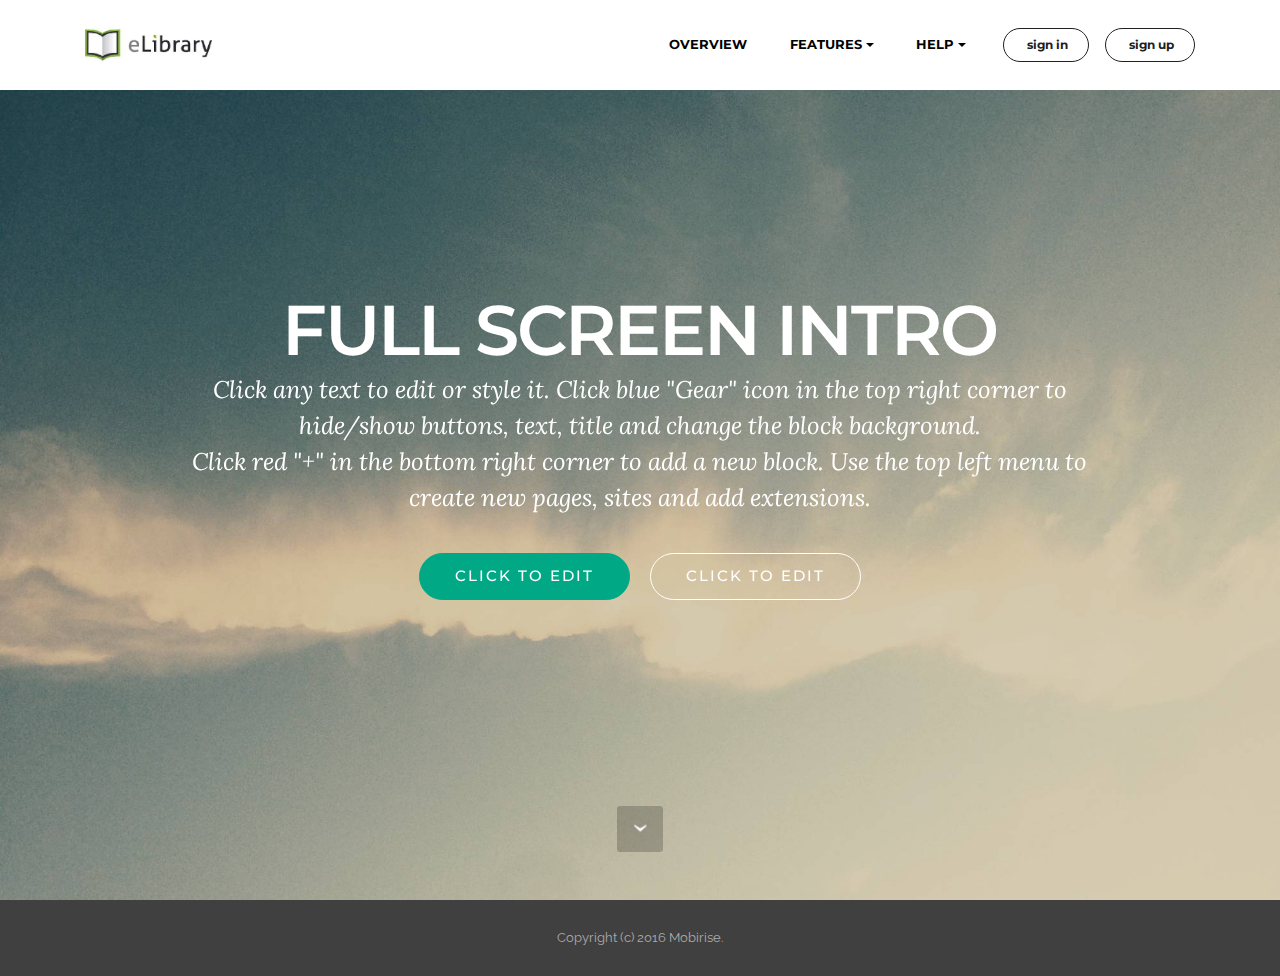
<file: index.html>
<!DOCTYPE html>
<html>
<head>
  <!-- Site made with Mobirise Website Builder v3.12.1, https://mobirise.com -->
  <meta charset="UTF-8">
  <meta http-equiv="X-UA-Compatible" content="IE=edge">
  <meta name="generator" content="Mobirise v3.12.1, mobirise.com">
  <meta name="viewport" content="width=device-width, initial-scale=1">
  <link rel="shortcut icon" href="assets/images/images-324x128.png" type="image/x-icon">
  <meta name="description" content="">
  
  <link rel="stylesheet" href="https://fonts.googleapis.com/css?family=Lora:400,700,400italic,700italic&amp;subset=latin">
  <link rel="stylesheet" href="https://fonts.googleapis.com/css?family=Montserrat:400,700">
  <link rel="stylesheet" href="https://fonts.googleapis.com/css?family=Raleway:100,100i,200,200i,300,300i,400,400i,500,500i,600,600i,700,700i,800,800i,900,900i">
  <link rel="stylesheet" href="assets/bootstrap-material-design-font/css/material.css">
  <link rel="stylesheet" href="assets/tether/tether.min.css">
  <link rel="stylesheet" href="assets/bootstrap/css/bootstrap.min.css">
  <link rel="stylesheet" href="assets/dropdown/css/style.css">
  <link rel="stylesheet" href="assets/animate.css/animate.min.css">
  <link rel="stylesheet" href="assets/theme/css/style.css">
  <link rel="stylesheet" href="assets/mobirise/css/mbr-additional.css" type="text/css">
  
  
  
</head>
<body>
<section id="menu-0">

    <nav class="navbar navbar-dropdown navbar-fixed-top">
        <div class="container">

            <div class="mbr-table">
                <div class="mbr-table-cell">

                    <div class="navbar-brand">
                        <a href="https://mobirise.com" class="navbar-logo"><img src="assets/images/images-324x128.png" alt="Mobirise"></a>
                        <a class="navbar-caption" href="https://mobirise.com">&nbsp;</a>
                    </div>

                </div>
                <div class="mbr-table-cell">

                    <button class="navbar-toggler pull-xs-right hidden-md-up" type="button" data-toggle="collapse" data-target="#exCollapsingNavbar">
                        <div class="hamburger-icon"></div>
                    </button>

                    <ul class="nav-dropdown collapse pull-xs-right nav navbar-nav navbar-toggleable-sm" id="exCollapsingNavbar"><li class="nav-item"><a class="nav-link link" href="https://mobirise.com/">OVERVIEW</a></li><li class="nav-item dropdown"><a class="nav-link link dropdown-toggle" data-toggle="dropdown-submenu" href="https://mobirise.com/" aria-expanded="false">FEATURES</a><div class="dropdown-menu"><a class="dropdown-item" href="https://mobirise.com/">Mobile friendly</a><a class="dropdown-item" href="https://mobirise.com/">Based on Bootstrap</a><div class="dropdown"><a class="dropdown-item dropdown-toggle" data-toggle="dropdown-submenu" href="https://mobirise.com/">Trendy blocks</a><div class="dropdown-menu dropdown-submenu"><a class="dropdown-item" href="https://mobirise.com/">Image/content slider</a><a class="dropdown-item" href="https://mobirise.com/">Contact forms</a><a class="dropdown-item" href="https://mobirise.com/">Image gallery</a><a class="dropdown-item" href="https://mobirise.com/">Mobile menu</a><a class="dropdown-item" href="https://mobirise.com/">Google maps</a><a class="dropdown-item" href="https://mobirise.com/">Social buttons</a><a class="dropdown-item" href="https://mobirise.com/">Google fonts</a><a class="dropdown-item" href="https://mobirise.com/">Video background</a></div></div><a class="dropdown-item" href="https://mobirise.com/">Host anywhere</a><a class="dropdown-item" href="#">New Item</a></div></li><li class="nav-item dropdown"><a class="nav-link link dropdown-toggle" data-toggle="dropdown-submenu" href="https://mobirise.com/">HELP</a><div class="dropdown-menu"><a class="dropdown-item" href="http://forums.mobirise.com/">Forum</a><a class="dropdown-item" href="https://mobirise.com/">Tutorials</a><a class="dropdown-item" href="https://mobirise.com/">Contact us</a></div></li><li class="nav-item nav-btn"><a class="nav-link btn btn-black-outline btn-black" href="https://mobirise.com/">&nbsp;sign in</a></li><li class="nav-item nav-btn"><a class="nav-link btn btn-black-outline btn-black" href="https://mobirise.com/">&nbsp;sign up</a></li></ul>
                    <button hidden="" class="navbar-toggler navbar-close" type="button" data-toggle="collapse" data-target="#exCollapsingNavbar">
                        <div class="close-icon"></div>
                    </button>

                </div>
            </div>

        </div>
    </nav>

</section>

<section class="engine"><a rel="external" href="https://mobirise.com">Mobirise Site Creator</a></section><section class="mbr-section mbr-section-hero mbr-section-full mbr-parallax-background mbr-section-with-arrow mbr-after-navbar" id="header1-1" style="background-image: url(assets/images/jumbotron.jpg);">

    

    <div class="mbr-table-cell">

        <div class="container">
            <div class="row">
                <div class="mbr-section col-md-10 col-md-offset-1 text-xs-center">

                    <h1 class="mbr-section-title display-1">FULL SCREEN INTRO</h1>
                    <p class="mbr-section-lead lead">Click any text to edit or style it. Click blue "Gear" icon in the top right corner to hide/show buttons, text, title and change the block background. <br> Click red "+" in the bottom right corner to add a new block. Use the top left menu to create new pages, sites and add extensions.</p>
                    <div class="mbr-section-btn"><a class="btn btn-lg btn-primary" href="https://mobirise.com">CLICK TO EDIT</a> <a class="btn btn-lg btn-white btn-white-outline" href="https://mobirise.com">CLICK TO EDIT</a></div>
                </div>
            </div>
        </div>
    </div>

    <div class="mbr-arrow mbr-arrow-floating" aria-hidden="true"><a href="#footer1-2"><i class="mbr-arrow-icon"></i></a></div>

</section>

<footer class="mbr-small-footer mbr-section mbr-section-nopadding mbr-parallax-background" id="footer1-2" style="background-image: url(assets/images/jumbotron.jpg); padding-top: 1.75rem; padding-bottom: 1.75rem;">
    <div class="mbr-overlay" style="opacity: 0.8; background-color: rgb(68, 68, 68);"></div>
    <div class="container">
        <p class="text-xs-center">Copyright (c) 2016 Mobirise.</p>
    </div>
</footer>


  <script src="assets/web/assets/jquery/jquery.min.js"></script>
  <script src="assets/tether/tether.min.js"></script>
  <script src="assets/bootstrap/js/bootstrap.min.js"></script>
  <script src="assets/smooth-scroll/smooth-scroll.js"></script>
  <script src="assets/dropdown/js/script.min.js"></script>
  <script src="assets/touch-swipe/jquery.touch-swipe.min.js"></script>
  <script src="assets/viewport-checker/jquery.viewportchecker.js"></script>
  <script src="assets/jarallax/jarallax.js"></script>
  <script src="assets/theme/js/script.js"></script>
  
  
  <input name="animation" type="hidden">
  </body>
</html>
</file>
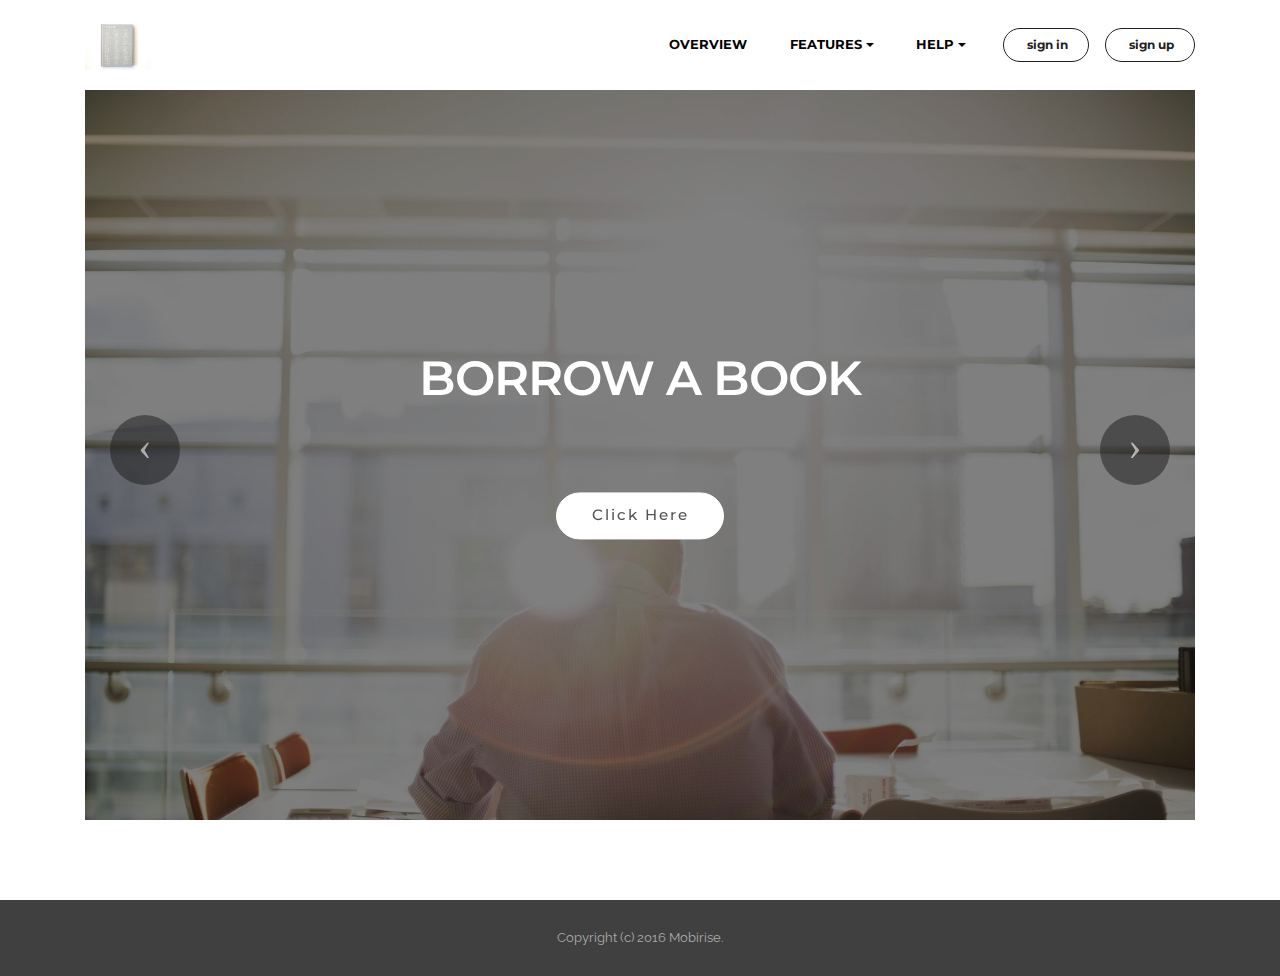
<file: page1.html>
<!DOCTYPE html>
<html>
<head>
  <!-- Site made with Mobirise Website Builder v3.12.1, https://mobirise.com -->
  <meta charset="UTF-8">
  <meta http-equiv="X-UA-Compatible" content="IE=edge">
  <meta name="generator" content="Mobirise v3.12.1, mobirise.com">
  <meta name="viewport" content="width=device-width, initial-scale=1">
  <link rel="shortcut icon" href="assets/images/images-324x128.png" type="image/x-icon">
  <meta name="description" content="Website Generator Description">
  <title>Website Generator Title</title>
  <link rel="stylesheet" href="https://fonts.googleapis.com/css?family=Lora:400,700,400italic,700italic&amp;subset=latin">
  <link rel="stylesheet" href="https://fonts.googleapis.com/css?family=Montserrat:400,700">
  <link rel="stylesheet" href="https://fonts.googleapis.com/css?family=Raleway:100,100i,200,200i,300,300i,400,400i,500,500i,600,600i,700,700i,800,800i,900,900i">
  <link rel="stylesheet" href="assets/bootstrap-material-design-font/css/material.css">
  <link rel="stylesheet" href="assets/tether/tether.min.css">
  <link rel="stylesheet" href="assets/bootstrap/css/bootstrap.min.css">
  <link rel="stylesheet" href="assets/dropdown/css/style.css">
  <link rel="stylesheet" href="assets/animate.css/animate.min.css">
  <link rel="stylesheet" href="assets/theme/css/style.css">
  <link rel="stylesheet" href="assets/mobirise/css/mbr-additional.css" type="text/css">
  
  
  
</head>
<body>
<section id="menu-0">

    <nav class="navbar navbar-dropdown navbar-fixed-top">
        <div class="container">

            <div class="mbr-table">
                <div class="mbr-table-cell">

                    <div class="navbar-brand">
                        <a href="https://mobirise.com" class="navbar-logo"><img src="assets/images/mbr-170x128.jpg" alt="Mobirise"></a>
                        <a class="navbar-caption" href="https://mobirise.com">&nbsp;</a>
                    </div>

                </div>
                <div class="mbr-table-cell">

                    <button class="navbar-toggler pull-xs-right hidden-md-up" type="button" data-toggle="collapse" data-target="#exCollapsingNavbar">
                        <div class="hamburger-icon"></div>
                    </button>

                    <ul class="nav-dropdown collapse pull-xs-right nav navbar-nav navbar-toggleable-sm" id="exCollapsingNavbar"><li class="nav-item"><a class="nav-link link" href="https://mobirise.com/">OVERVIEW</a></li><li class="nav-item dropdown"><a class="nav-link link dropdown-toggle" data-toggle="dropdown-submenu" href="https://mobirise.com/" aria-expanded="false">FEATURES</a><div class="dropdown-menu"><a class="dropdown-item" href="https://mobirise.com/">Mobile friendly</a><a class="dropdown-item" href="https://mobirise.com/">Based on Bootstrap</a><div class="dropdown"><a class="dropdown-item dropdown-toggle" data-toggle="dropdown-submenu" href="https://mobirise.com/">Trendy blocks</a><div class="dropdown-menu dropdown-submenu"><a class="dropdown-item" href="https://mobirise.com/">Image/content slider</a><a class="dropdown-item" href="https://mobirise.com/">Contact forms</a><a class="dropdown-item" href="https://mobirise.com/">Image gallery</a><a class="dropdown-item" href="https://mobirise.com/">Mobile menu</a><a class="dropdown-item" href="https://mobirise.com/">Google maps</a><a class="dropdown-item" href="https://mobirise.com/">Social buttons</a><a class="dropdown-item" href="https://mobirise.com/">Google fonts</a><a class="dropdown-item" href="https://mobirise.com/">Video background</a></div></div><a class="dropdown-item" href="https://mobirise.com/">Host anywhere</a><a class="dropdown-item" href="#">New Item</a></div></li><li class="nav-item dropdown"><a class="nav-link link dropdown-toggle" data-toggle="dropdown-submenu" href="https://mobirise.com/">HELP</a><div class="dropdown-menu"><a class="dropdown-item" href="http://forums.mobirise.com/">Forum</a><a class="dropdown-item" href="https://mobirise.com/">Tutorials</a><a class="dropdown-item" href="https://mobirise.com/">Contact us</a></div></li><li class="nav-item nav-btn"><a class="nav-link btn btn-black-outline btn-black" href="https://mobirise.com/">&nbsp;sign in</a></li><li class="nav-item nav-btn"><a class="nav-link btn btn-black-outline btn-black" href="https://mobirise.com/">&nbsp;sign up</a></li></ul>
                    <button hidden="" class="navbar-toggler navbar-close" type="button" data-toggle="collapse" data-target="#exCollapsingNavbar">
                        <div class="close-icon"></div>
                    </button>

                </div>
            </div>

        </div>
    </nav>

</section>

<section class="engine"><a rel="external" href="https://mobirise.com">mobirise.com</a></section><section class="mbr-slider mbr-section mbr-section__container carousel slide mbr-after-navbar" data-ride="carousel" data-keyboard="false" data-wrap="true" data-pause="false" data-interval="false" id="slider2-4" style="background-color: rgb(255, 255, 255); padding-top: 80px; padding-bottom: 80px;">
    <div class=" container article-slider">
        <div class=" row">
            <div class=" col-xs-12">
                
                <div class="carousel-inner" role="listbox">
                    <div class="mbr-section carousel-item dark center active" data-bg-video-slide="false">
                        <div class="mbr-table-cell">
                            <div class="mbr-overlay" style="opacity: 0.5;"></div>
                            <div class="container-slide">
                                <img src="assets/images/man-back.jpg">
                                <div class="row">
                                    <div class="col-md-8 col-md-offset-2 text-xs-center">
                                        <h2 class="mbr-section-title display-2">BORROW A BOOK</h2>
                                        <p class="mbr-section-lead lead">&nbsp;</p>

                                        <div class="mbr-section-btn"><a class="btn btn-lg btn-white" href="https://mohammedam10.wixsite.com/baab">Click Here</a>  </div>
                                    </div>
                                </div>
                            </div>
                        </div>
                    </div><div class="mbr-section carousel-item dark center" data-bg-video-slide="false">
                        <div class="mbr-table-cell">
                            <div class="mbr-overlay"></div>
                            <div class="container-slide">
                                <img src="assets/images/mbr-2000x1333.jpg">
                                <div class="row">
                                    <div class="col-md-8 col-md-offset-2 text-xs-center">
                                        <h2 class="mbr-section-title display-2">BROWSE A BOOK ONLINE</h2>
                                        <p class="mbr-section-lead lead">&nbsp;</p>

                                        <div class="mbr-section-btn"><a class="btn btn-lg btn-white" href="https://mohammedam10.wixsite.com/babo">Click Here</a> </div>
                                    </div>
                                </div>
                            </div>
                        </div>
                    </div><div class="mbr-section carousel-item dark center" data-bg-video-slide="false">
                        <div class="mbr-table-cell">
                            <div class="mbr-overlay"></div>
                            <div class="container-slide">
                                <img src="assets/images/mbr-2000x1444.jpg">
                                <div class="row">
                                    <div class="col-md-8 col-md-offset-2 text-xs-center">
                                        <h2 class="mbr-section-title display-2"><p>&nbsp;SUBMIT A BOOK</p></h2>
                                        <p class="mbr-section-lead lead">&nbsp;</p>

                                        <div class="mbr-section-btn">   <a class="btn btn-lg btn-white" href="https://mohammedam10.wixsite.com/sabook">Click Here</a> </div>
                                    </div>
                                </div>
                            </div>
                        </div>
                    </div><div class="mbr-section carousel-item dark center" data-bg-video-slide="false">
                        <div class="mbr-table-cell">
                            <div class="mbr-overlay"></div>
                            <div class="container-slide">
                                <img src="assets/images/mbr-2000x1328.jpg">
                                <div class="row">
                                    <div class="col-md-8 col-md-offset-2 text-xs-center">
                                        <h2 class="mbr-section-title display-2">Created By :</h2>
                                        <p class="mbr-section-lead lead">&nbsp;Abdullah Abdulaziz Alenazi<br>Homoud mohammed alnofaie</p>

                                        
                                    </div>
                                </div>
                            </div>
                        </div>
                    </div>
                </div>

                <a data-app-prevent-settings="" class="left carousel-control" role="button" data-slide="prev" href="#slider2-4">
                    <span class="icon-prev" aria-hidden="true"></span>
                    <span class="sr-only">Previous</span>
                </a>
                <a data-app-prevent-settings="" class="right carousel-control" role="button" data-slide="next" href="#slider2-4">
                    <span class="icon-next" aria-hidden="true"></span>
                    <span class="sr-only">Next</span>
                </a>
            </div>
        </div>
    </div>
</section>

<footer class="mbr-small-footer mbr-section mbr-section-nopadding mbr-parallax-background" id="footer1-1" style="background-image: url(assets/images/jumbotron.jpg); padding-top: 1.75rem; padding-bottom: 1.75rem;">
    <div class="mbr-overlay" style="opacity: 0.8; background-color: rgb(68, 68, 68);"></div>
    <div class="container">
        <p class="text-xs-center">Copyright (c) 2016 Mobirise.</p>
    </div>
</footer>


  <script src="assets/web/assets/jquery/jquery.min.js"></script>
  <script src="assets/tether/tether.min.js"></script>
  <script src="assets/bootstrap/js/bootstrap.min.js"></script>
  <script src="assets/smooth-scroll/smooth-scroll.js"></script>
  <script src="assets/dropdown/js/script.min.js"></script>
  <script src="assets/touch-swipe/jquery.touch-swipe.min.js"></script>
  <script src="assets/viewport-checker/jquery.viewportchecker.js"></script>
  <script src="assets/jarallax/jarallax.js"></script>
  <script src="assets/bootstrap-carousel-swipe/bootstrap-carousel-swipe.js"></script>
  <script src="assets/theme/js/script.js"></script>
  
  
  <input name="animation" type="hidden">
  </body>
</html>
</file>
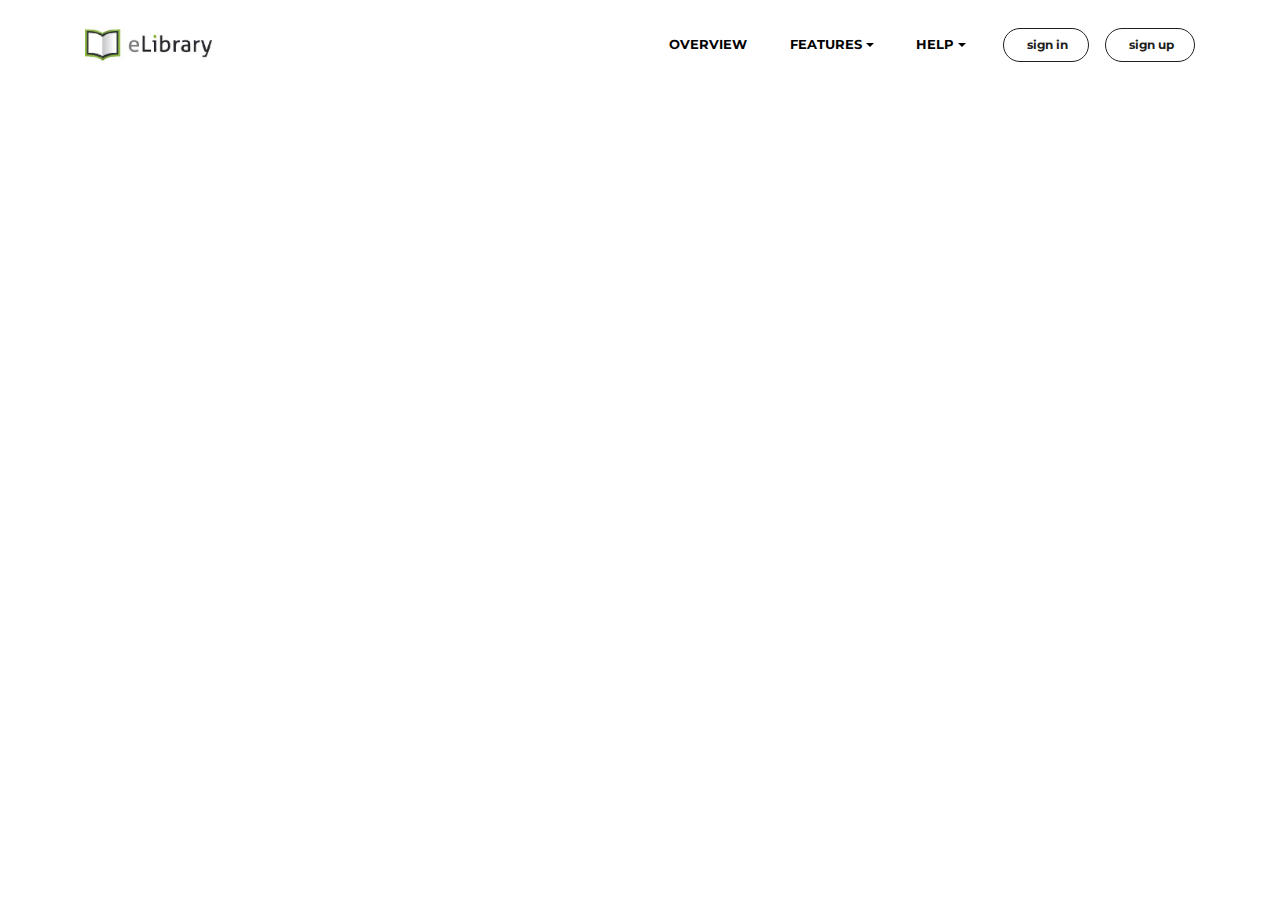
<file: page2.html>
<!DOCTYPE html>
<html>
<head>
  <!-- Site made with Mobirise Website Builder v3.12.1, https://mobirise.com -->
  <meta charset="UTF-8">
  <meta http-equiv="X-UA-Compatible" content="IE=edge">
  <meta name="generator" content="Mobirise v3.12.1, mobirise.com">
  <meta name="viewport" content="width=device-width, initial-scale=1">
  <link rel="shortcut icon" href="assets/images/images-324x128.png" type="image/x-icon">
  <meta name="description" content="Website Creator Description">
  <title>Website Creator Title</title>
  <link rel="stylesheet" href="https://fonts.googleapis.com/css?family=Lora:400,700,400italic,700italic&amp;subset=latin">
  <link rel="stylesheet" href="https://fonts.googleapis.com/css?family=Montserrat:400,700">
  <link rel="stylesheet" href="https://fonts.googleapis.com/css?family=Raleway:100,100i,200,200i,300,300i,400,400i,500,500i,600,600i,700,700i,800,800i,900,900i">
  <link rel="stylesheet" href="assets/bootstrap-material-design-font/css/material.css">
  <link rel="stylesheet" href="assets/tether/tether.min.css">
  <link rel="stylesheet" href="assets/bootstrap/css/bootstrap.min.css">
  <link rel="stylesheet" href="assets/dropdown/css/style.css">
  <link rel="stylesheet" href="assets/animate.css/animate.min.css">
  <link rel="stylesheet" href="assets/theme/css/style.css">
  <link rel="stylesheet" href="assets/mobirise/css/mbr-additional.css" type="text/css">
  
  
  
</head>
<body>
<section id="menu-6">

    <nav class="navbar navbar-dropdown navbar-fixed-top">
        <div class="container">

            <div class="mbr-table">
                <div class="mbr-table-cell">

                    <div class="navbar-brand">
                        <a href="https://mobirise.com" class="navbar-logo"><img src="assets/images/images-324x128.png" alt="Mobirise"></a>
                        <a class="navbar-caption" href="https://mobirise.com">&nbsp;</a>
                    </div>

                </div>
                <div class="mbr-table-cell">

                    <button class="navbar-toggler pull-xs-right hidden-md-up" type="button" data-toggle="collapse" data-target="#exCollapsingNavbar">
                        <div class="hamburger-icon"></div>
                    </button>

                    <ul class="nav-dropdown collapse pull-xs-right nav navbar-nav navbar-toggleable-sm" id="exCollapsingNavbar"><li class="nav-item"><a class="nav-link link" href="https://mobirise.com/">OVERVIEW</a></li><li class="nav-item dropdown"><a class="nav-link link dropdown-toggle" data-toggle="dropdown-submenu" href="https://mobirise.com/" aria-expanded="false">FEATURES</a><div class="dropdown-menu"><a class="dropdown-item" href="https://mobirise.com/">Mobile friendly</a><a class="dropdown-item" href="https://mobirise.com/">Based on Bootstrap</a><div class="dropdown"><a class="dropdown-item dropdown-toggle" data-toggle="dropdown-submenu" href="https://mobirise.com/">Trendy blocks</a><div class="dropdown-menu dropdown-submenu"><a class="dropdown-item" href="https://mobirise.com/">Image/content slider</a><a class="dropdown-item" href="https://mobirise.com/">Contact forms</a><a class="dropdown-item" href="https://mobirise.com/">Image gallery</a><a class="dropdown-item" href="https://mobirise.com/">Mobile menu</a><a class="dropdown-item" href="https://mobirise.com/">Google maps</a><a class="dropdown-item" href="https://mobirise.com/">Social buttons</a><a class="dropdown-item" href="https://mobirise.com/">Google fonts</a><a class="dropdown-item" href="https://mobirise.com/">Video background</a></div></div><a class="dropdown-item" href="https://mobirise.com/">Host anywhere</a><a class="dropdown-item" href="#">New Item</a></div></li><li class="nav-item dropdown"><a class="nav-link link dropdown-toggle" data-toggle="dropdown-submenu" href="https://mobirise.com/">HELP</a><div class="dropdown-menu"><a class="dropdown-item" href="http://forums.mobirise.com/">Forum</a><a class="dropdown-item" href="https://mobirise.com/">Tutorials</a><a class="dropdown-item" href="https://mobirise.com/">Contact us</a></div></li><li class="nav-item nav-btn"><a class="nav-link btn btn-black-outline btn-black" href="https://mobirise.com/">&nbsp;sign in</a></li><li class="nav-item nav-btn"><a class="nav-link btn btn-black-outline btn-black" href="https://mobirise.com/">&nbsp;sign up</a></li></ul>
                    <button hidden="" class="navbar-toggler navbar-close" type="button" data-toggle="collapse" data-target="#exCollapsingNavbar">
                        <div class="close-icon"></div>
                    </button>

                </div>
            </div>

        </div>
    </nav>

</section>

<section class="engine"><a rel="external" href="https://mobirise.com">Website Builder</a></section><footer class="mbr-small-footer mbr-section mbr-section-nopadding mbr-parallax-background mbr-after-navbar" id="footer1-7" style="background-image: url(assets/images/jumbotron.jpg); padding-top: 1.75rem; padding-bottom: 1.75rem;">
    <div class="mbr-overlay" style="opacity: 0.8; background-color: rgb(68, 68, 68);"></div>
    <div class="container">
        <p class="text-xs-center">Copyright (c) 2016 Mobirise.</p>
    </div>
</footer>


  <script src="assets/web/assets/jquery/jquery.min.js"></script>
  <script src="assets/tether/tether.min.js"></script>
  <script src="assets/bootstrap/js/bootstrap.min.js"></script>
  <script src="assets/smooth-scroll/smooth-scroll.js"></script>
  <script src="assets/dropdown/js/script.min.js"></script>
  <script src="assets/touch-swipe/jquery.touch-swipe.min.js"></script>
  <script src="assets/viewport-checker/jquery.viewportchecker.js"></script>
  <script src="assets/jarallax/jarallax.js"></script>
  <script src="assets/theme/js/script.js"></script>
  
  
  <input name="animation" type="hidden">
  </body>
</html>
</file>
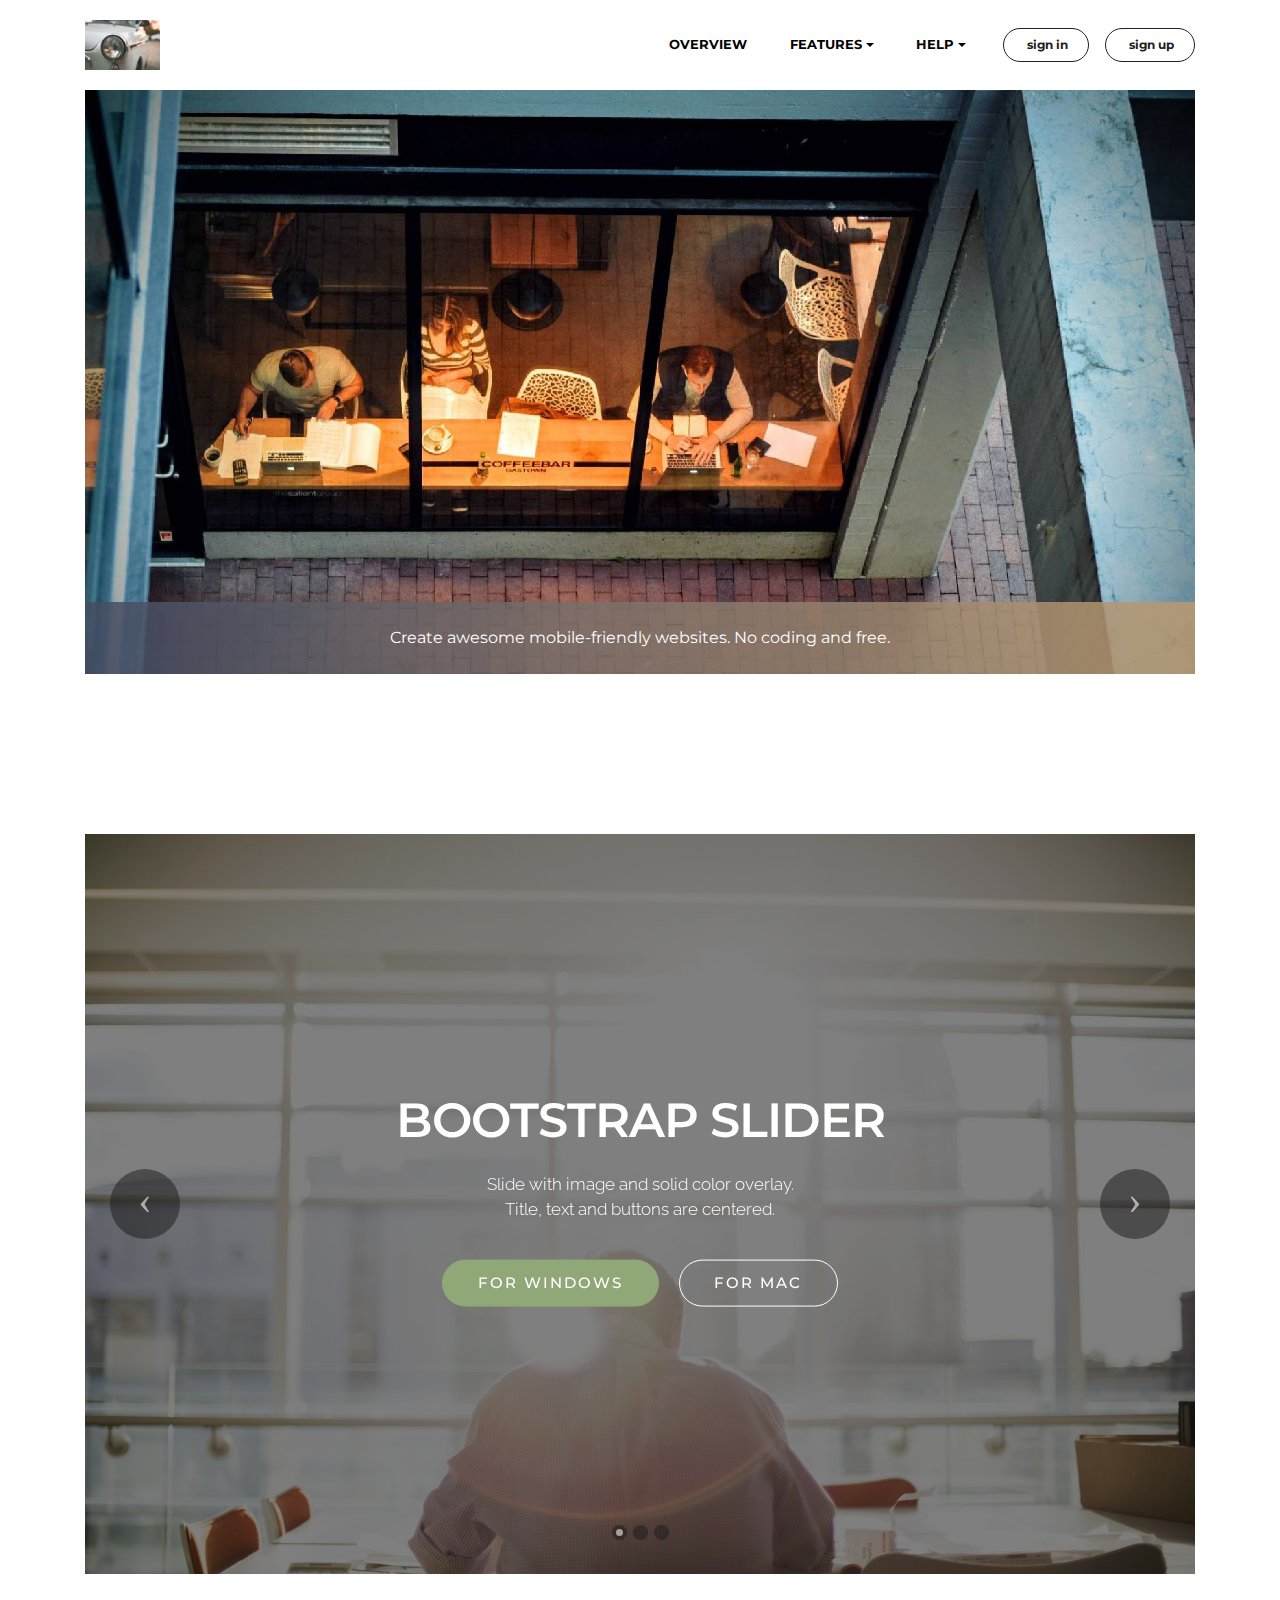
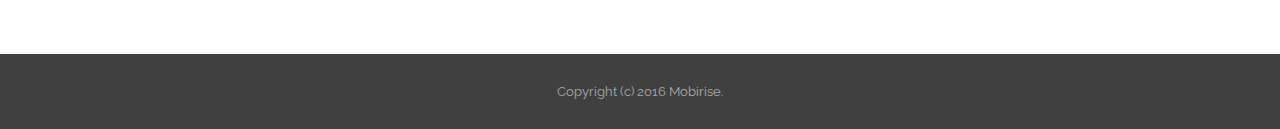
<file: page3.html>
<!DOCTYPE html>
<html>
<head>
  <!-- Site made with Mobirise Website Builder v3.12.1, https://mobirise.com -->
  <meta charset="UTF-8">
  <meta http-equiv="X-UA-Compatible" content="IE=edge">
  <meta name="generator" content="Mobirise v3.12.1, mobirise.com">
  <meta name="viewport" content="width=device-width, initial-scale=1">
  <link rel="shortcut icon" href="assets/images/images-324x128.png" type="image/x-icon">
  <meta name="description" content="Website Maker Description">
  <title>Website Maker Title</title>
  <link rel="stylesheet" href="https://fonts.googleapis.com/css?family=Lora:400,700,400italic,700italic&amp;subset=latin">
  <link rel="stylesheet" href="https://fonts.googleapis.com/css?family=Montserrat:400,700">
  <link rel="stylesheet" href="https://fonts.googleapis.com/css?family=Raleway:100,100i,200,200i,300,300i,400,400i,500,500i,600,600i,700,700i,800,800i,900,900i">
  <link rel="stylesheet" href="assets/bootstrap-material-design-font/css/material.css">
  <link rel="stylesheet" href="assets/tether/tether.min.css">
  <link rel="stylesheet" href="assets/bootstrap/css/bootstrap.min.css">
  <link rel="stylesheet" href="assets/dropdown/css/style.css">
  <link rel="stylesheet" href="assets/animate.css/animate.min.css">
  <link rel="stylesheet" href="assets/theme/css/style.css">
  <link rel="stylesheet" href="assets/mobirise/css/mbr-additional.css" type="text/css">
  
  
  
</head>
<body>
<section id="menu-a">

    <nav class="navbar navbar-dropdown navbar-fixed-top">
        <div class="container">

            <div class="mbr-table">
                <div class="mbr-table-cell">

                    <div class="navbar-brand">
                        <a href="https://mobirise.com" class="navbar-logo"><img src="assets/images/mbr-1-192x128.jpg" alt="Mobirise"></a>
                        <a class="navbar-caption" href="https://mobirise.com">&nbsp;</a>
                    </div>

                </div>
                <div class="mbr-table-cell">

                    <button class="navbar-toggler pull-xs-right hidden-md-up" type="button" data-toggle="collapse" data-target="#exCollapsingNavbar">
                        <div class="hamburger-icon"></div>
                    </button>

                    <ul class="nav-dropdown collapse pull-xs-right nav navbar-nav navbar-toggleable-sm" id="exCollapsingNavbar"><li class="nav-item"><a class="nav-link link" href="https://mobirise.com/">OVERVIEW</a></li><li class="nav-item dropdown"><a class="nav-link link dropdown-toggle" data-toggle="dropdown-submenu" href="https://mobirise.com/" aria-expanded="false">FEATURES</a><div class="dropdown-menu"><a class="dropdown-item" href="https://mobirise.com/">Mobile friendly</a><a class="dropdown-item" href="https://mobirise.com/">Based on Bootstrap</a><div class="dropdown"><a class="dropdown-item dropdown-toggle" data-toggle="dropdown-submenu" href="https://mobirise.com/">Trendy blocks</a><div class="dropdown-menu dropdown-submenu"><a class="dropdown-item" href="https://mobirise.com/">Image/content slider</a><a class="dropdown-item" href="https://mobirise.com/">Contact forms</a><a class="dropdown-item" href="https://mobirise.com/">Image gallery</a><a class="dropdown-item" href="https://mobirise.com/">Mobile menu</a><a class="dropdown-item" href="https://mobirise.com/">Google maps</a><a class="dropdown-item" href="https://mobirise.com/">Social buttons</a><a class="dropdown-item" href="https://mobirise.com/">Google fonts</a><a class="dropdown-item" href="https://mobirise.com/">Video background</a></div></div><a class="dropdown-item" href="https://mobirise.com/">Host anywhere</a><a class="dropdown-item" href="#">New Item</a></div></li><li class="nav-item dropdown"><a class="nav-link link dropdown-toggle" data-toggle="dropdown-submenu" href="https://mobirise.com/">HELP</a><div class="dropdown-menu"><a class="dropdown-item" href="http://forums.mobirise.com/">Forum</a><a class="dropdown-item" href="https://mobirise.com/">Tutorials</a><a class="dropdown-item" href="https://mobirise.com/">Contact us</a></div></li><li class="nav-item nav-btn"><a class="nav-link btn btn-black-outline btn-black" href="https://mobirise.com/">&nbsp;sign in</a></li><li class="nav-item nav-btn"><a class="nav-link btn btn-black-outline btn-black" href="https://mobirise.com/">&nbsp;sign up</a></li></ul>
                    <button hidden="" class="navbar-toggler navbar-close" type="button" data-toggle="collapse" data-target="#exCollapsingNavbar">
                        <div class="close-icon"></div>
                    </button>

                </div>
            </div>

        </div>
    </nav>

</section>

<section class="engine"><a rel="external" href="https://mobirise.com">mobirise.com</a></section><section class="mbr-section mbr-section__container mbr-after-navbar" id="image2-c" style="background-color: rgb(255, 255, 255); padding-top: 80px; padding-bottom: 80px;">
    <div class="container">
        <div class="row">
            <div class="col-xs-12">
                <figure class="mbr-figure">
                    <div><img src="assets/images/image1.jpg"></div>

                    <figcaption class="mbr-figure-caption mbr-figure-caption-over">
                        <div class="container">Create awesome mobile-friendly websites. No coding and free.</div>
                    </figcaption>

                </figure>
            </div>
        </div>
    </div>
</section>

<section class="mbr-slider mbr-section mbr-section__container carousel slide" data-ride="carousel" data-keyboard="false" data-wrap="true" data-pause="false" data-interval="5000" id="slider2-d" style="background-color: rgb(255, 255, 255); padding-top: 80px; padding-bottom: 80px;">
    <div class=" container article-slider">
        <div class=" row">
            <div class=" col-xs-12">
                <ol class="carousel-indicators">
                    <li data-app-prevent-settings="" data-target="#slider2-d" class="active" data-slide-to="0"></li><li data-app-prevent-settings="" data-target="#slider2-d" data-slide-to="1"></li><li data-app-prevent-settings="" data-target="#slider2-d" data-slide-to="2"></li>
                </ol>
                <div class="carousel-inner" role="listbox">
                    <div class="mbr-section carousel-item dark center active" data-bg-video-slide="false">
                        <div class="mbr-table-cell">
                            <div class="mbr-overlay"></div>
                            <div class="container-slide">
                                <img src="assets/images/man-back.jpg">
                                <div class="row">
                                    <div class="col-md-8 col-md-offset-2 text-xs-center">
                                        <h2 class="mbr-section-title display-2">BOOTSTRAP SLIDER</h2>
                                        <p class="mbr-section-lead lead">Slide with image and solid color overlay.<br>Title, text and buttons are centered.</p>

                                        <div class="mbr-section-btn"><a class="btn btn-lg btn-success" href="https://mobirise.com">FOR WINDOWS</a> <a class="btn btn-lg btn-white btn-white-outline" href="https://mobirise.com">FOR MAC</a></div>
                                    </div>
                                </div>
                            </div>
                        </div>
                    </div><div class="mbr-section carousel-item dark center" data-bg-video-slide="false">
                        <div class="mbr-table-cell">
                            <div class="mbr-overlay"></div>
                            <div class="container-slide">
                                <img src="assets/images/sparklers.jpg">
                                <div class="row">
                                    <div class="col-md-8 col-md-offset-3 text-xs-right">
                                        <h2 class="mbr-section-title display-2">IMAGE SLIDER</h2>
                                        <p class="mbr-section-lead lead">Choose from the large selection of latest pre-made blocks - jumbotrons, hero images, parallax scrolling, video backgrounds, hamburger menu, sticky header and more.</p>

                                        <div class="mbr-section-btn"><a class="btn btn-lg btn-info" href="https://mobirise.com">FOR WINDOWS</a> <a class="btn btn-lg btn-white btn-white-outline" href="https://mobirise.com">FOR MAC</a></div>
                                    </div>
                                </div>
                            </div>
                        </div>
                    </div><div class="mbr-section carousel-item dark center" data-bg-video-slide="https://www.youtube.com/watch?v=uNCr7NdOJgw">
                        <div class="mbr-table-cell">
                            <div class="mbr-overlay"></div>
                            <div class="container-slide">
                                <img src="assets/images/bridge.jpg">
                                <div class="row">
                                    <div class="col-md-8 col-md-offset-1">
                                        <h2 class="mbr-section-title display-2">BACKGROUND VIDEO</h2>
                                        <p class="mbr-section-lead lead">Choose from the large selection of latest pre-made blocks - jumbotrons, hero images, parallax scrolling, video backgrounds, hamburger menu, sticky header and more.</p>

                                        <div class="mbr-section-btn"><a class="btn btn-lg btn-primary" href="https://mobirise.com">FOR WINDOWS</a> <a class="btn btn-lg btn-white btn-white-outline" href="https://mobirise.com">FOR MAC</a></div>
                                    </div>
                                </div>
                            </div>
                        </div>
                    </div>
                </div>

                <a data-app-prevent-settings="" class="left carousel-control" role="button" data-slide="prev" href="#slider2-d">
                    <span class="icon-prev" aria-hidden="true"></span>
                    <span class="sr-only">Previous</span>
                </a>
                <a data-app-prevent-settings="" class="right carousel-control" role="button" data-slide="next" href="#slider2-d">
                    <span class="icon-next" aria-hidden="true"></span>
                    <span class="sr-only">Next</span>
                </a>
            </div>
        </div>
    </div>
</section>

<footer class="mbr-small-footer mbr-section mbr-section-nopadding mbr-parallax-background" id="footer1-b" style="background-image: url(assets/images/jumbotron.jpg); padding-top: 1.75rem; padding-bottom: 1.75rem;">
    <div class="mbr-overlay" style="opacity: 0.8; background-color: rgb(68, 68, 68);"></div>
    <div class="container">
        <p class="text-xs-center">Copyright (c) 2016 Mobirise.</p>
    </div>
</footer>


  <script src="assets/web/assets/jquery/jquery.min.js"></script>
  <script src="assets/tether/tether.min.js"></script>
  <script src="assets/bootstrap/js/bootstrap.min.js"></script>
  <script src="assets/smooth-scroll/smooth-scroll.js"></script>
  <script src="assets/dropdown/js/script.min.js"></script>
  <script src="assets/touch-swipe/jquery.touch-swipe.min.js"></script>
  <script src="assets/viewport-checker/jquery.viewportchecker.js"></script>
  <script src="assets/jarallax/jarallax.js"></script>
  <script src="assets/bootstrap-carousel-swipe/bootstrap-carousel-swipe.js"></script>
  <script src="assets/jquery-mb-ytplayer/jquery.mb.ytplayer.min.js"></script>
  <script src="assets/theme/js/script.js"></script>
  <script src="assets/mobirise-slider-video/script.js"></script>
  
  
  <input name="animation" type="hidden">
  </body>
</html>
</file>
<file: assets/bootstrap-material-design-font/css/material.css>
@font-face {
  font-family: 'Material-Design-Icons';
  src: url('../fonts/Material-Design-Icons.eot?3ocs8m');
  src: url('../fonts/Material-Design-Icons.eot?#iefix3ocs8m') format('embedded-opentype'), url('../fonts/Material-Design-Icons.woff?3ocs8m') format('woff'), url('../fonts/Material-Design-Icons.ttf?3ocs8m') format('truetype'), url('../fonts/Material-Design-Icons.svg?3ocs8m#Material-Design-Icons') format('svg');
  font-weight: normal;
  font-style: normal;
}
[class^="mdi-"],
[class*="mdi-"] {
  speak: none;
  display: inline-block;
  font-style: normal;
  font-variant:normal;
  font-weight:normal;
  /*font-size:24px;*/
  line-height:1;
  font-family:'Material-Design-Icons' !important;
  text-rendering: auto;
  
  -webkit-font-smoothing: antialiased;
  -moz-osx-font-smoothing: grayscale;
  -webkit-transform: translate(0, 0);
      -ms-transform: translate(0, 0);
          transform: translate(0, 0);
}
[class^="mdi-"]:before,
[class*="mdi-"]:before {
  display: inline-block;
  speak: none;
  text-decoration: inherit;
}
[class^="mdi-"].pull-left,
[class*="mdi-"].pull-left {
  margin-right: .3em;
}
[class^="mdi-"].pull-right,
[class*="mdi-"].pull-right {
  margin-left: .3em;
}
[class^="mdi-"].mdi-lg:before,
[class*="mdi-"].mdi-lg:before,
[class^="mdi-"].mdi-lg:after,
[class*="mdi-"].mdi-lg:after {
  font-size: 1.33333333em;
  line-height: 0.75em;
  vertical-align: -15%;
}
[class^="mdi-"].mdi-2x:before,
[class*="mdi-"].mdi-2x:before,
[class^="mdi-"].mdi-2x:after,
[class*="mdi-"].mdi-2x:after {
  font-size: 2em;
}
[class^="mdi-"].mdi-3x:before,
[class*="mdi-"].mdi-3x:before,
[class^="mdi-"].mdi-3x:after,
[class*="mdi-"].mdi-3x:after {
  font-size: 3em;
}
[class^="mdi-"].mdi-4x:before,
[class*="mdi-"].mdi-4x:before,
[class^="mdi-"].mdi-4x:after,
[class*="mdi-"].mdi-4x:after {
  font-size: 4em;
}
[class^="mdi-"].mdi-5x:before,
[class*="mdi-"].mdi-5x:before,
[class^="mdi-"].mdi-5x:after,
[class*="mdi-"].mdi-5x:after {
  font-size: 5em;
}
[class^="mdi-device-signal-cellular-"]:after,
[class^="mdi-device-battery-"]:after,
[class^="mdi-device-battery-charging-"]:after,
[class^="mdi-device-signal-cellular-connected-no-internet-"]:after,
[class^="mdi-device-signal-wifi-"]:after,
[class^="mdi-device-signal-wifi-statusbar-not-connected"]:after,
.mdi-device-network-wifi:after {
  opacity: .3;
  position: absolute;
  left: 0;
  top: 0;
  z-index: 1;
  display: inline-block;
  speak: none;
  text-decoration: inherit;
}
[class^="mdi-device-signal-cellular-"]:after {
  content: "\e758";
}
[class^="mdi-device-battery-"]:after {
  content: "\e735";
}
[class^="mdi-device-battery-charging-"]:after {
  content: "\e733";
}
[class^="mdi-device-signal-cellular-connected-no-internet-"]:after {
  content: "\e75d";
}
[class^="mdi-device-signal-wifi-"]:after,
.mdi-device-network-wifi:after {
  content: "\e765";
}
[class^="mdi-device-signal-wifi-statusbasr-not-connected"]:after {
  content: "\e8f7";
}
.mdi-device-signal-cellular-off:after,
.mdi-device-signal-cellular-null:after,
.mdi-device-signal-cellular-no-sim:after,
.mdi-device-signal-wifi-off:after,
.mdi-device-signal-wifi-4-bar:after,
.mdi-device-signal-cellular-4-bar:after,
.mdi-device-battery-alert:after,
.mdi-device-signal-cellular-connected-no-internet-4-bar:after,
.mdi-device-battery-std:after,
.mdi-device-battery-full .mdi-device-battery-unknown:after {
  content: "";
}
.mdi-fw {
  width: 1.28571429em;
  text-align: center;
}
.mdi-ul {
  padding-left: 0;
  margin-left: 2.14285714em;
  list-style-type: none;
}
.mdi-ul > li {
  position: relative;
}
.mdi-li {
  position: absolute;
  left: -2.14285714em;
  width: 2.14285714em;
  top: 0.14285714em;
  text-align: center;
}
.mdi-li.mdi-lg {
  left: -1.85714286em;
}
.mdi-border {
  padding: .2em .25em .15em;
  border: solid 0.08em #eeeeee;
  border-radius: .1em;
}
.mdi-spin {
  -webkit-animation: mdi-spin 2s infinite linear;
  animation: mdi-spin 2s infinite linear;
  -webkit-transform-origin: 50% 50%;
  -ms-transform-origin: 50% 50%;
      transform-origin: 50% 50%;
}
.mdi-pulse {
  -webkit-animation: mdi-spin 1s steps(8) infinite;
  animation: mdi-spin 1s steps(8) infinite;
  -webkit-transform-origin: 50% 50%;
  -ms-transform-origin: 50% 50%;
      transform-origin: 50% 50%;
}
@-webkit-keyframes mdi-spin {
  0% {
    -webkit-transform: rotate(0deg);
    transform: rotate(0deg);
  }
  100% {
    -webkit-transform: rotate(359deg);
    transform: rotate(359deg);
  }
}
@keyframes mdi-spin {
  0% {
    -webkit-transform: rotate(0deg);
    transform: rotate(0deg);
  }
  100% {
    -webkit-transform: rotate(359deg);
    transform: rotate(359deg);
  }
}
.mdi-rotate-90 {
  filter: progid:DXImageTransform.Microsoft.BasicImage(rotation=1);
  -webkit-transform: rotate(90deg);
  -ms-transform: rotate(90deg);
  transform: rotate(90deg);
}
.mdi-rotate-180 {
  filter: progid:DXImageTransform.Microsoft.BasicImage(rotation=2);
  -webkit-transform: rotate(180deg);
  -ms-transform: rotate(180deg);
  transform: rotate(180deg);
}
.mdi-rotate-270 {
  filter: progid:DXImageTransform.Microsoft.BasicImage(rotation=3);
  -webkit-transform: rotate(270deg);
  -ms-transform: rotate(270deg);
  transform: rotate(270deg);
}
.mdi-flip-horizontal {
  filter: progid:DXImageTransform.Microsoft.BasicImage(rotation=0, mirror=1);
  -webkit-transform: scale(-1, 1);
  -ms-transform: scale(-1, 1);
  transform: scale(-1, 1);
}
.mdi-flip-vertical {
  filter: progid:DXImageTransform.Microsoft.BasicImage(rotation=2, mirror=1);
  -webkit-transform: scale(1, -1);
  -ms-transform: scale(1, -1);
  transform: scale(1, -1);
}
:root .mdi-rotate-90,
:root .mdi-rotate-180,
:root .mdi-rotate-270,
:root .mdi-flip-horizontal,
:root .mdi-flip-vertical {
  -webkit-filter: none;
          filter: none;
}
.mdi-stack {
  position: relative;
  display: inline-block;
  width: 2em;
  height: 2em;
  line-height: 2em;
  vertical-align: middle;
}
.mdi-stack-1x,
.mdi-stack-2x {
  position: absolute;
  left: 0;
  width: 100%;
  text-align: center;
}
.mdi-stack-1x {
  line-height: inherit;
}
.mdi-stack-2x {
  font-size: 2em;
}
.mdi-inverse {
  color: #ffffff;
}
/* Start Icons */
.mdi-action-3d-rotation:before {
  content: "\e600";
}
.mdi-action-accessibility:before {
  content: "\e601";
}
.mdi-action-account-balance-wallet:before {
  content: "\e602";
}
.mdi-action-account-balance:before {
  content: "\e603";
}
.mdi-action-account-box:before {
  content: "\e604";
}
.mdi-action-account-child:before {
  content: "\e605";
}
.mdi-action-account-circle:before {
  content: "\e606";
}
.mdi-action-add-shopping-cart:before {
  content: "\e607";
}
.mdi-action-alarm-add:before {
  content: "\e608";
}
.mdi-action-alarm-off:before {
  content: "\e609";
}
.mdi-action-alarm-on:before {
  content: "\e60a";
}
.mdi-action-alarm:before {
  content: "\e60b";
}
.mdi-action-android:before {
  content: "\e60c";
}
.mdi-action-announcement:before {
  content: "\e60d";
}
.mdi-action-aspect-ratio:before {
  content: "\e60e";
}
.mdi-action-assessment:before {
  content: "\e60f";
}
.mdi-action-assignment-ind:before {
  content: "\e610";
}
.mdi-action-assignment-late:before {
  content: "\e611";
}
.mdi-action-assignment-return:before {
  content: "\e612";
}
.mdi-action-assignment-returned:before {
  content: "\e613";
}
.mdi-action-assignment-turned-in:before {
  content: "\e614";
}
.mdi-action-assignment:before {
  content: "\e615";
}
.mdi-action-autorenew:before {
  content: "\e616";
}
.mdi-action-backup:before {
  content: "\e617";
}
.mdi-action-book:before {
  content: "\e618";
}
.mdi-action-bookmark-outline:before {
  content: "\e619";
}
.mdi-action-bookmark:before {
  content: "\e61a";
}
.mdi-action-bug-report:before {
  content: "\e61b";
}
.mdi-action-cached:before {
  content: "\e61c";
}
.mdi-action-check-circle:before {
  content: "\e61d";
}
.mdi-action-class:before {
  content: "\e61e";
}
.mdi-action-credit-card:before {
  content: "\e61f";
}
.mdi-action-dashboard:before {
  content: "\e620";
}
.mdi-action-delete:before {
  content: "\e621";
}
.mdi-action-description:before {
  content: "\e622";
}
.mdi-action-dns:before {
  content: "\e623";
}
.mdi-action-done-all:before {
  content: "\e624";
}
.mdi-action-done:before {
  content: "\e625";
}
.mdi-action-event:before {
  content: "\e626";
}
.mdi-action-exit-to-app:before {
  content: "\e627";
}
.mdi-action-explore:before {
  content: "\e628";
}
.mdi-action-extension:before {
  content: "\e629";
}
.mdi-action-face-unlock:before {
  content: "\e62a";
}
.mdi-action-favorite-outline:before {
  content: "\e62b";
}
.mdi-action-favorite:before {
  content: "\e62c";
}
.mdi-action-find-in-page:before {
  content: "\e62d";
}
.mdi-action-find-replace:before {
  content: "\e62e";
}
.mdi-action-flip-to-back:before {
  content: "\e62f";
}
.mdi-action-flip-to-front:before {
  content: "\e630";
}
.mdi-action-get-app:before {
  content: "\e631";
}
.mdi-action-grade:before {
  content: "\e632";
}
.mdi-action-group-work:before {
  content: "\e633";
}
.mdi-action-help:before {
  content: "\e634";
}
.mdi-action-highlight-remove:before {
  content: "\e635";
}
.mdi-action-history:before {
  content: "\e636";
}
.mdi-action-home:before {
  content: "\e637";
}
.mdi-action-https:before {
  content: "\e638";
}
.mdi-action-info-outline:before {
  content: "\e639";
}
.mdi-action-info:before {
  content: "\e63a";
}
.mdi-action-input:before {
  content: "\e63b";
}
.mdi-action-invert-colors:before {
  content: "\e63c";
}
.mdi-action-label-outline:before {
  content: "\e63d";
}
.mdi-action-label:before {
  content: "\e63e";
}
.mdi-action-language:before {
  content: "\e63f";
}
.mdi-action-launch:before {
  content: "\e640";
}
.mdi-action-list:before {
  content: "\e641";
}
.mdi-action-lock-open:before {
  content: "\e642";
}
.mdi-action-lock-outline:before {
  content: "\e643";
}
.mdi-action-lock:before {
  content: "\e644";
}
.mdi-action-loyalty:before {
  content: "\e645";
}
.mdi-action-markunread-mailbox:before {
  content: "\e646";
}
.mdi-action-note-add:before {
  content: "\e647";
}
.mdi-action-open-in-browser:before {
  content: "\e648";
}
.mdi-action-open-in-new:before {
  content: "\e649";
}
.mdi-action-open-with:before {
  content: "\e64a";
}
.mdi-action-pageview:before {
  content: "\e64b";
}
.mdi-action-payment:before {
  content: "\e64c";
}
.mdi-action-perm-camera-mic:before {
  content: "\e64d";
}
.mdi-action-perm-contact-cal:before {
  content: "\e64e";
}
.mdi-action-perm-data-setting:before {
  content: "\e64f";
}
.mdi-action-perm-device-info:before {
  content: "\e650";
}
.mdi-action-perm-identity:before {
  content: "\e651";
}
.mdi-action-perm-media:before {
  content: "\e652";
}
.mdi-action-perm-phone-msg:before {
  content: "\e653";
}
.mdi-action-perm-scan-wifi:before {
  content: "\e654";
}
.mdi-action-picture-in-picture:before {
  content: "\e655";
}
.mdi-action-polymer:before {
  content: "\e656";
}
.mdi-action-print:before {
  content: "\e657";
}
.mdi-action-query-builder:before {
  content: "\e658";
}
.mdi-action-question-answer:before {
  content: "\e659";
}
.mdi-action-receipt:before {
  content: "\e65a";
}
.mdi-action-redeem:before {
  content: "\e65b";
}
.mdi-action-reorder:before {
  content: "\e65c";
}
.mdi-action-report-problem:before {
  content: "\e65d";
}
.mdi-action-restore:before {
  content: "\e65e";
}
.mdi-action-room:before {
  content: "\e65f";
}
.mdi-action-schedule:before {
  content: "\e660";
}
.mdi-action-search:before {
  content: "\e661";
}
.mdi-action-settings-applications:before {
  content: "\e662";
}
.mdi-action-settings-backup-restore:before {
  content: "\e663";
}
.mdi-action-settings-bluetooth:before {
  content: "\e664";
}
.mdi-action-settings-cell:before {
  content: "\e665";
}
.mdi-action-settings-display:before {
  content: "\e666";
}
.mdi-action-settings-ethernet:before {
  content: "\e667";
}
.mdi-action-settings-input-antenna:before {
  content: "\e668";
}
.mdi-action-settings-input-component:before {
  content: "\e669";
}
.mdi-action-settings-input-composite:before {
  content: "\e66a";
}
.mdi-action-settings-input-hdmi:before {
  content: "\e66b";
}
.mdi-action-settings-input-svideo:before {
  content: "\e66c";
}
.mdi-action-settings-overscan:before {
  content: "\e66d";
}
.mdi-action-settings-phone:before {
  content: "\e66e";
}
.mdi-action-settings-power:before {
  content: "\e66f";
}
.mdi-action-settings-remote:before {
  content: "\e670";
}
.mdi-action-settings-voice:before {
  content: "\e671";
}
.mdi-action-settings:before {
  content: "\e672";
}
.mdi-action-shop-two:before {
  content: "\e673";
}
.mdi-action-shop:before {
  content: "\e674";
}
.mdi-action-shopping-basket:before {
  content: "\e675";
}
.mdi-action-shopping-cart:before {
  content: "\e676";
}
.mdi-action-speaker-notes:before {
  content: "\e677";
}
.mdi-action-spellcheck:before {
  content: "\e678";
}
.mdi-action-star-rate:before {
  content: "\e679";
}
.mdi-action-stars:before {
  content: "\e67a";
}
.mdi-action-store:before {
  content: "\e67b";
}
.mdi-action-subject:before {
  content: "\e67c";
}
.mdi-action-supervisor-account:before {
  content: "\e67d";
}
.mdi-action-swap-horiz:before {
  content: "\e67e";
}
.mdi-action-swap-vert-circle:before {
  content: "\e67f";
}
.mdi-action-swap-vert:before {
  content: "\e680";
}
.mdi-action-system-update-tv:before {
  content: "\e681";
}
.mdi-action-tab-unselected:before {
  content: "\e682";
}
.mdi-action-tab:before {
  content: "\e683";
}
.mdi-action-theaters:before {
  content: "\e684";
}
.mdi-action-thumb-down:before {
  content: "\e685";
}
.mdi-action-thumb-up:before {
  content: "\e686";
}
.mdi-action-thumbs-up-down:before {
  content: "\e687";
}
.mdi-action-toc:before {
  content: "\e688";
}
.mdi-action-today:before {
  content: "\e689";
}
.mdi-action-track-changes:before {
  content: "\e68a";
}
.mdi-action-translate:before {
  content: "\e68b";
}
.mdi-action-trending-down:before {
  content: "\e68c";
}
.mdi-action-trending-neutral:before {
  content: "\e68d";
}
.mdi-action-trending-up:before {
  content: "\e68e";
}
.mdi-action-turned-in-not:before {
  content: "\e68f";
}
.mdi-action-turned-in:before {
  content: "\e690";
}
.mdi-action-verified-user:before {
  content: "\e691";
}
.mdi-action-view-agenda:before {
  content: "\e692";
}
.mdi-action-view-array:before {
  content: "\e693";
}
.mdi-action-view-carousel:before {
  content: "\e694";
}
.mdi-action-view-column:before {
  content: "\e695";
}
.mdi-action-view-day:before {
  content: "\e696";
}
.mdi-action-view-headline:before {
  content: "\e697";
}
.mdi-action-view-list:before {
  content: "\e698";
}
.mdi-action-view-module:before {
  content: "\e699";
}
.mdi-action-view-quilt:before {
  content: "\e69a";
}
.mdi-action-view-stream:before {
  content: "\e69b";
}
.mdi-action-view-week:before {
  content: "\e69c";
}
.mdi-action-visibility-off:before {
  content: "\e69d";
}
.mdi-action-visibility:before {
  content: "\e69e";
}
.mdi-action-wallet-giftcard:before {
  content: "\e69f";
}
.mdi-action-wallet-membership:before {
  content: "\e6a0";
}
.mdi-action-wallet-travel:before {
  content: "\e6a1";
}
.mdi-action-work:before {
  content: "\e6a2";
}
.mdi-alert-error:before {
  content: "\e6a3";
}
.mdi-alert-warning:before {
  content: "\e6a4";
}
.mdi-av-album:before {
  content: "\e6a5";
}
.mdi-av-closed-caption:before {
  content: "\e6a6";
}
.mdi-av-equalizer:before {
  content: "\e6a7";
}
.mdi-av-explicit:before {
  content: "\e6a8";
}
.mdi-av-fast-forward:before {
  content: "\e6a9";
}
.mdi-av-fast-rewind:before {
  content: "\e6aa";
}
.mdi-av-games:before {
  content: "\e6ab";
}
.mdi-av-hearing:before {
  content: "\e6ac";
}
.mdi-av-high-quality:before {
  content: "\e6ad";
}
.mdi-av-loop:before {
  content: "\e6ae";
}
.mdi-av-mic-none:before {
  content: "\e6af";
}
.mdi-av-mic-off:before {
  content: "\e6b0";
}
.mdi-av-mic:before {
  content: "\e6b1";
}
.mdi-av-movie:before {
  content: "\e6b2";
}
.mdi-av-my-library-add:before {
  content: "\e6b3";
}
.mdi-av-my-library-books:before {
  content: "\e6b4";
}
.mdi-av-my-library-music:before {
  content: "\e6b5";
}
.mdi-av-new-releases:before {
  content: "\e6b6";
}
.mdi-av-not-interested:before {
  content: "\e6b7";
}
.mdi-av-pause-circle-fill:before {
  content: "\e6b8";
}
.mdi-av-pause-circle-outline:before {
  content: "\e6b9";
}
.mdi-av-pause:before {
  content: "\e6ba";
}
.mdi-av-play-arrow:before {
  content: "\e6bb";
}
.mdi-av-play-circle-fill:before {
  content: "\e6bc";
}
.mdi-av-play-circle-outline:before {
  content: "\e6bd";
}
.mdi-av-play-shopping-bag:before {
  content: "\e6be";
}
.mdi-av-playlist-add:before {
  content: "\e6bf";
}
.mdi-av-queue-music:before {
  content: "\e6c0";
}
.mdi-av-queue:before {
  content: "\e6c1";
}
.mdi-av-radio:before {
  content: "\e6c2";
}
.mdi-av-recent-actors:before {
  content: "\e6c3";
}
.mdi-av-repeat-one:before {
  content: "\e6c4";
}
.mdi-av-repeat:before {
  content: "\e6c5";
}
.mdi-av-replay:before {
  content: "\e6c6";
}
.mdi-av-shuffle:before {
  content: "\e6c7";
}
.mdi-av-skip-next:before {
  content: "\e6c8";
}
.mdi-av-skip-previous:before {
  content: "\e6c9";
}
.mdi-av-snooze:before {
  content: "\e6ca";
}
.mdi-av-stop:before {
  content: "\e6cb";
}
.mdi-av-subtitles:before {
  content: "\e6cc";
}
.mdi-av-surround-sound:before {
  content: "\e6cd";
}
.mdi-av-timer:before {
  content: "\e6ce";
}
.mdi-av-video-collection:before {
  content: "\e6cf";
}
.mdi-av-videocam-off:before {
  content: "\e6d0";
}
.mdi-av-videocam:before {
  content: "\e6d1";
}
.mdi-av-volume-down:before {
  content: "\e6d2";
}
.mdi-av-volume-mute:before {
  content: "\e6d3";
}
.mdi-av-volume-off:before {
  content: "\e6d4";
}
.mdi-av-volume-up:before {
  content: "\e6d5";
}
.mdi-av-web:before {
  content: "\e6d6";
}
.mdi-communication-business:before {
  content: "\e6d7";
}
.mdi-communication-call-end:before {
  content: "\e6d8";
}
.mdi-communication-call-made:before {
  content: "\e6d9";
}
.mdi-communication-call-merge:before {
  content: "\e6da";
}
.mdi-communication-call-missed:before {
  content: "\e6db";
}
.mdi-communication-call-received:before {
  content: "\e6dc";
}
.mdi-communication-call-split:before {
  content: "\e6dd";
}
.mdi-communication-call:before {
  content: "\e6de";
}
.mdi-communication-chat:before {
  content: "\e6df";
}
.mdi-communication-clear-all:before {
  content: "\e6e0";
}
.mdi-communication-comment:before {
  content: "\e6e1";
}
.mdi-communication-contacts:before {
  content: "\e6e2";
}
.mdi-communication-dialer-sip:before {
  content: "\e6e3";
}
.mdi-communication-dialpad:before {
  content: "\e6e4";
}
.mdi-communication-dnd-on:before {
  content: "\e6e5";
}
.mdi-communication-email:before {
  content: "\e6e6";
}
.mdi-communication-forum:before {
  content: "\e6e7";
}
.mdi-communication-import-export:before {
  content: "\e6e8";
}
.mdi-communication-invert-colors-off:before {
  content: "\e6e9";
}
.mdi-communication-invert-colors-on:before {
  content: "\e6ea";
}
.mdi-communication-live-help:before {
  content: "\e6eb";
}
.mdi-communication-location-off:before {
  content: "\e6ec";
}
.mdi-communication-location-on:before {
  content: "\e6ed";
}
.mdi-communication-message:before {
  content: "\e6ee";
}
.mdi-communication-messenger:before {
  content: "\e6ef";
}
.mdi-communication-no-sim:before {
  content: "\e6f0";
}
.mdi-communication-phone:before {
  content: "\e6f1";
}
.mdi-communication-portable-wifi-off:before {
  content: "\e6f2";
}
.mdi-communication-quick-contacts-dialer:before {
  content: "\e6f3";
}
.mdi-communication-quick-contacts-mail:before {
  content: "\e6f4";
}
.mdi-communication-ring-volume:before {
  content: "\e6f5";
}
.mdi-communication-stay-current-landscape:before {
  content: "\e6f6";
}
.mdi-communication-stay-current-portrait:before {
  content: "\e6f7";
}
.mdi-communication-stay-primary-landscape:before {
  content: "\e6f8";
}
.mdi-communication-stay-primary-portrait:before {
  content: "\e6f9";
}
.mdi-communication-swap-calls:before {
  content: "\e6fa";
}
.mdi-communication-textsms:before {
  content: "\e6fb";
}
.mdi-communication-voicemail:before {
  content: "\e6fc";
}
.mdi-communication-vpn-key:before {
  content: "\e6fd";
}
.mdi-content-add-box:before {
  content: "\e6fe";
}
.mdi-content-add-circle-outline:before {
  content: "\e6ff";
}
.mdi-content-add-circle:before {
  content: "\e700";
}
.mdi-content-add:before {
  content: "\e701";
}
.mdi-content-archive:before {
  content: "\e702";
}
.mdi-content-backspace:before {
  content: "\e703";
}
.mdi-content-block:before {
  content: "\e704";
}
.mdi-content-clear:before {
  content: "\e705";
}
.mdi-content-content-copy:before {
  content: "\e706";
}
.mdi-content-content-cut:before {
  content: "\e707";
}
.mdi-content-content-paste:before {
  content: "\e708";
}
.mdi-content-create:before {
  content: "\e709";
}
.mdi-content-drafts:before {
  content: "\e70a";
}
.mdi-content-filter-list:before {
  content: "\e70b";
}
.mdi-content-flag:before {
  content: "\e70c";
}
.mdi-content-forward:before {
  content: "\e70d";
}
.mdi-content-gesture:before {
  content: "\e70e";
}
.mdi-content-inbox:before {
  content: "\e70f";
}
.mdi-content-link:before {
  content: "\e710";
}
.mdi-content-mail:before {
  content: "\e711";
}
.mdi-content-markunread:before {
  content: "\e712";
}
.mdi-content-redo:before {
  content: "\e713";
}
.mdi-content-remove-circle-outline:before {
  content: "\e714";
}
.mdi-content-remove-circle:before {
  content: "\e715";
}
.mdi-content-remove:before {
  content: "\e716";
}
.mdi-content-reply-all:before {
  content: "\e717";
}
.mdi-content-reply:before {
  content: "\e718";
}
.mdi-content-report:before {
  content: "\e719";
}
.mdi-content-save:before {
  content: "\e71a";
}
.mdi-content-select-all:before {
  content: "\e71b";
}
.mdi-content-send:before {
  content: "\e71c";
}
.mdi-content-sort:before {
  content: "\e71d";
}
.mdi-content-text-format:before {
  content: "\e71e";
}
.mdi-content-undo:before {
  content: "\e71f";
}
.mdi-editor-attach-file:before {
  content: "\e776";
}
.mdi-editor-attach-money:before {
  content: "\e777";
}
.mdi-editor-border-all:before {
  content: "\e778";
}
.mdi-editor-border-bottom:before {
  content: "\e779";
}
.mdi-editor-border-clear:before {
  content: "\e77a";
}
.mdi-editor-border-color:before {
  content: "\e77b";
}
.mdi-editor-border-horizontal:before {
  content: "\e77c";
}
.mdi-editor-border-inner:before {
  content: "\e77d";
}
.mdi-editor-border-left:before {
  content: "\e77e";
}
.mdi-editor-border-outer:before {
  content: "\e77f";
}
.mdi-editor-border-right:before {
  content: "\e780";
}
.mdi-editor-border-style:before {
  content: "\e781";
}
.mdi-editor-border-top:before {
  content: "\e782";
}
.mdi-editor-border-vertical:before {
  content: "\e783";
}
.mdi-editor-format-align-center:before {
  content: "\e784";
}
.mdi-editor-format-align-justify:before {
  content: "\e785";
}
.mdi-editor-format-align-left:before {
  content: "\e786";
}
.mdi-editor-format-align-right:before {
  content: "\e787";
}
.mdi-editor-format-bold:before {
  content: "\e788";
}
.mdi-editor-format-clear:before {
  content: "\e789";
}
.mdi-editor-format-color-fill:before {
  content: "\e78a";
}
.mdi-editor-format-color-reset:before {
  content: "\e78b";
}
.mdi-editor-format-color-text:before {
  content: "\e78c";
}
.mdi-editor-format-indent-decrease:before {
  content: "\e78d";
}
.mdi-editor-format-indent-increase:before {
  content: "\e78e";
}
.mdi-editor-format-italic:before {
  content: "\e78f";
}
.mdi-editor-format-line-spacing:before {
  content: "\e790";
}
.mdi-editor-format-list-bulleted:before {
  content: "\e791";
}
.mdi-editor-format-list-numbered:before {
  content: "\e792";
}
.mdi-editor-format-paint:before {
  content: "\e793";
}
.mdi-editor-format-quote:before {
  content: "\e794";
}
.mdi-editor-format-size:before {
  content: "\e795";
}
.mdi-editor-format-strikethrough:before {
  content: "\e796";
}
.mdi-editor-format-textdirection-l-to-r:before {
  content: "\e797";
}
.mdi-editor-format-textdirection-r-to-l:before {
  content: "\e798";
}
.mdi-editor-format-underline:before {
  content: "\e799";
}
.mdi-editor-functions:before {
  content: "\e79a";
}
.mdi-editor-insert-chart:before {
  content: "\e79b";
}
.mdi-editor-insert-comment:before {
  content: "\e79c";
}
.mdi-editor-insert-drive-file:before {
  content: "\e79d";
}
.mdi-editor-insert-emoticon:before {
  content: "\e79e";
}
.mdi-editor-insert-invitation:before {
  content: "\e79f";
}
.mdi-editor-insert-link:before {
  content: "\e7a0";
}
.mdi-editor-insert-photo:before {
  content: "\e7a1";
}
.mdi-editor-merge-type:before {
  content: "\e7a2";
}
.mdi-editor-mode-comment:before {
  content: "\e7a3";
}
.mdi-editor-mode-edit:before {
  content: "\e7a4";
}
.mdi-editor-publish:before {
  content: "\e7a5";
}
.mdi-editor-vertical-align-bottom:before {
  content: "\e7a6";
}
.mdi-editor-vertical-align-center:before {
  content: "\e7a7";
}
.mdi-editor-vertical-align-top:before {
  content: "\e7a8";
}
.mdi-editor-wrap-text:before {
  content: "\e7a9";
}
.mdi-file-attachment:before {
  content: "\e7aa";
}
.mdi-file-cloud-circle:before {
  content: "\e7ab";
}
.mdi-file-cloud-done:before {
  content: "\e7ac";
}
.mdi-file-cloud-download:before {
  content: "\e7ad";
}
.mdi-file-cloud-off:before {
  content: "\e7ae";
}
.mdi-file-cloud-queue:before {
  content: "\e7af";
}
.mdi-file-cloud-upload:before {
  content: "\e7b0";
}
.mdi-file-cloud:before {
  content: "\e7b1";
}
.mdi-file-file-download:before {
  content: "\e7b2";
}
.mdi-file-file-upload:before {
  content: "\e7b3";
}
.mdi-file-folder-open:before {
  content: "\e7b4";
}
.mdi-file-folder-shared:before {
  content: "\e7b5";
}
.mdi-file-folder:before {
  content: "\e7b6";
}
.mdi-device-access-alarm:before {
  content: "\e720";
}
.mdi-device-access-alarms:before {
  content: "\e721";
}
.mdi-device-access-time:before {
  content: "\e722";
}
.mdi-device-add-alarm:before {
  content: "\e723";
}
.mdi-device-airplanemode-off:before {
  content: "\e724";
}
.mdi-device-airplanemode-on:before {
  content: "\e725";
}
.mdi-device-battery-20:before {
  content: "\e726";
}
.mdi-device-battery-30:before {
  content: "\e727";
}
.mdi-device-battery-50:before {
  content: "\e728";
}
.mdi-device-battery-60:before {
  content: "\e729";
}
.mdi-device-battery-80:before {
  content: "\e72a";
}
.mdi-device-battery-90:before {
  content: "\e72b";
}
.mdi-device-battery-alert:before {
  content: "\e72c";
}
.mdi-device-battery-charging-20:before {
  content: "\e72d";
}
.mdi-device-battery-charging-30:before {
  content: "\e72e";
}
.mdi-device-battery-charging-50:before {
  content: "\e72f";
}
.mdi-device-battery-charging-60:before {
  content: "\e730";
}
.mdi-device-battery-charging-80:before {
  content: "\e731";
}
.mdi-device-battery-charging-90:before {
  content: "\e732";
}
.mdi-device-battery-charging-full:before {
  content: "\e733";
}
.mdi-device-battery-full:before {
  content: "\e734";
}
.mdi-device-battery-std:before {
  content: "\e735";
}
.mdi-device-battery-unknown:before {
  content: "\e736";
}
.mdi-device-bluetooth-connected:before {
  content: "\e737";
}
.mdi-device-bluetooth-disabled:before {
  content: "\e738";
}
.mdi-device-bluetooth-searching:before {
  content: "\e739";
}
.mdi-device-bluetooth:before {
  content: "\e73a";
}
.mdi-device-brightness-auto:before {
  content: "\e73b";
}
.mdi-device-brightness-high:before {
  content: "\e73c";
}
.mdi-device-brightness-low:before {
  content: "\e73d";
}
.mdi-device-brightness-medium:before {
  content: "\e73e";
}
.mdi-device-data-usage:before {
  content: "\e73f";
}
.mdi-device-developer-mode:before {
  content: "\e740";
}
.mdi-device-devices:before {
  content: "\e741";
}
.mdi-device-dvr:before {
  content: "\e742";
}
.mdi-device-gps-fixed:before {
  content: "\e743";
}
.mdi-device-gps-not-fixed:before {
  content: "\e744";
}
.mdi-device-gps-off:before {
  content: "\e745";
}
.mdi-device-location-disabled:before {
  content: "\e746";
}
.mdi-device-location-searching:before {
  content: "\e747";
}
.mdi-device-multitrack-audio:before {
  content: "\e748";
}
.mdi-device-network-cell:before {
  content: "\e749";
}
.mdi-device-network-wifi:before {
  content: "\e74a";
}
.mdi-device-nfc:before {
  content: "\e74b";
}
.mdi-device-now-wallpaper:before {
  content: "\e74c";
}
.mdi-device-now-widgets:before {
  content: "\e74d";
}
.mdi-device-screen-lock-landscape:before {
  content: "\e74e";
}
.mdi-device-screen-lock-portrait:before {
  content: "\e74f";
}
.mdi-device-screen-lock-rotation:before {
  content: "\e750";
}
.mdi-device-screen-rotation:before {
  content: "\e751";
}
.mdi-device-sd-storage:before {
  content: "\e752";
}
.mdi-device-settings-system-daydream:before {
  content: "\e753";
}
.mdi-device-signal-cellular-0-bar:before {
  content: "\e754";
}
.mdi-device-signal-cellular-1-bar:before {
  content: "\e755";
}
.mdi-device-signal-cellular-2-bar:before {
  content: "\e756";
}
.mdi-device-signal-cellular-3-bar:before {
  content: "\e757";
}
.mdi-device-signal-cellular-4-bar:before {
  content: "\e758";
}
.mdi-signal-wifi-statusbar-connected-no-internet-after:before {
  content: "\e8f6";
}
.mdi-device-signal-cellular-connected-no-internet-0-bar:before {
  content: "\e759";
}
.mdi-device-signal-cellular-connected-no-internet-1-bar:before {
  content: "\e75a";
}
.mdi-device-signal-cellular-connected-no-internet-2-bar:before {
  content: "\e75b";
}
.mdi-device-signal-cellular-connected-no-internet-3-bar:before {
  content: "\e75c";
}
.mdi-device-signal-cellular-connected-no-internet-4-bar:before {
  content: "\e75d";
}
.mdi-device-signal-cellular-no-sim:before {
  content: "\e75e";
}
.mdi-device-signal-cellular-null:before {
  content: "\e75f";
}
.mdi-device-signal-cellular-off:before {
  content: "\e760";
}
.mdi-device-signal-wifi-0-bar:before {
  content: "\e761";
}
.mdi-device-signal-wifi-1-bar:before {
  content: "\e762";
}
.mdi-device-signal-wifi-2-bar:before {
  content: "\e763";
}
.mdi-device-signal-wifi-3-bar:before {
  content: "\e764";
}
.mdi-device-signal-wifi-4-bar:before {
  content: "\e765";
}
.mdi-device-signal-wifi-off:before {
  content: "\e766";
}
.mdi-device-signal-wifi-statusbar-1-bar:before {
  content: "\e767";
}
.mdi-device-signal-wifi-statusbar-2-bar:before {
  content: "\e768";
}
.mdi-device-signal-wifi-statusbar-3-bar:before {
  content: "\e769";
}
.mdi-device-signal-wifi-statusbar-4-bar:before {
  content: "\e76a";
}
.mdi-device-signal-wifi-statusbar-connected-no-internet-:before {
  content: "\e76b";
}
.mdi-device-signal-wifi-statusbar-connected-no-internet:before {
  content: "\e76f";
}
.mdi-device-signal-wifi-statusbar-connected-no-internet-2:before {
  content: "\e76c";
}
.mdi-device-signal-wifi-statusbar-connected-no-internet-3:before {
  content: "\e76d";
}
.mdi-device-signal-wifi-statusbar-connected-no-internet-4:before {
  content: "\e76e";
}
.mdi-signal-wifi-statusbar-not-connected-after:before {
  content: "\e8f7";
}
.mdi-device-signal-wifi-statusbar-not-connected:before {
  content: "\e770";
}
.mdi-device-signal-wifi-statusbar-null:before {
  content: "\e771";
}
.mdi-device-storage:before {
  content: "\e772";
}
.mdi-device-usb:before {
  content: "\e773";
}
.mdi-device-wifi-lock:before {
  content: "\e774";
}
.mdi-device-wifi-tethering:before {
  content: "\e775";
}
.mdi-hardware-cast-connected:before {
  content: "\e7b7";
}
.mdi-hardware-cast:before {
  content: "\e7b8";
}
.mdi-hardware-computer:before {
  content: "\e7b9";
}
.mdi-hardware-desktop-mac:before {
  content: "\e7ba";
}
.mdi-hardware-desktop-windows:before {
  content: "\e7bb";
}
.mdi-hardware-dock:before {
  content: "\e7bc";
}
.mdi-hardware-gamepad:before {
  content: "\e7bd";
}
.mdi-hardware-headset-mic:before {
  content: "\e7be";
}
.mdi-hardware-headset:before {
  content: "\e7bf";
}
.mdi-hardware-keyboard-alt:before {
  content: "\e7c0";
}
.mdi-hardware-keyboard-arrow-down:before {
  content: "\e7c1";
}
.mdi-hardware-keyboard-arrow-left:before {
  content: "\e7c2";
}
.mdi-hardware-keyboard-arrow-right:before {
  content: "\e7c3";
}
.mdi-hardware-keyboard-arrow-up:before {
  content: "\e7c4";
}
.mdi-hardware-keyboard-backspace:before {
  content: "\e7c5";
}
.mdi-hardware-keyboard-capslock:before {
  content: "\e7c6";
}
.mdi-hardware-keyboard-control:before {
  content: "\e7c7";
}
.mdi-hardware-keyboard-hide:before {
  content: "\e7c8";
}
.mdi-hardware-keyboard-return:before {
  content: "\e7c9";
}
.mdi-hardware-keyboard-tab:before {
  content: "\e7ca";
}
.mdi-hardware-keyboard-voice:before {
  content: "\e7cb";
}
.mdi-hardware-keyboard:before {
  content: "\e7cc";
}
.mdi-hardware-laptop-chromebook:before {
  content: "\e7cd";
}
.mdi-hardware-laptop-mac:before {
  content: "\e7ce";
}
.mdi-hardware-laptop-windows:before {
  content: "\e7cf";
}
.mdi-hardware-laptop:before {
  content: "\e7d0";
}
.mdi-hardware-memory:before {
  content: "\e7d1";
}
.mdi-hardware-mouse:before {
  content: "\e7d2";
}
.mdi-hardware-phone-android:before {
  content: "\e7d3";
}
.mdi-hardware-phone-iphone:before {
  content: "\e7d4";
}
.mdi-hardware-phonelink-off:before {
  content: "\e7d5";
}
.mdi-hardware-phonelink:before {
  content: "\e7d6";
}
.mdi-hardware-security:before {
  content: "\e7d7";
}
.mdi-hardware-sim-card:before {
  content: "\e7d8";
}
.mdi-hardware-smartphone:before {
  content: "\e7d9";
}
.mdi-hardware-speaker:before {
  content: "\e7da";
}
.mdi-hardware-tablet-android:before {
  content: "\e7db";
}
.mdi-hardware-tablet-mac:before {
  content: "\e7dc";
}
.mdi-hardware-tablet:before {
  content: "\e7dd";
}
.mdi-hardware-tv:before {
  content: "\e7de";
}
.mdi-hardware-watch:before {
  content: "\e7df";
}
.mdi-image-add-to-photos:before {
  content: "\e7e0";
}
.mdi-image-adjust:before {
  content: "\e7e1";
}
.mdi-image-assistant-photo:before {
  content: "\e7e2";
}
.mdi-image-audiotrack:before {
  content: "\e7e3";
}
.mdi-image-blur-circular:before {
  content: "\e7e4";
}
.mdi-image-blur-linear:before {
  content: "\e7e5";
}
.mdi-image-blur-off:before {
  content: "\e7e6";
}
.mdi-image-blur-on:before {
  content: "\e7e7";
}
.mdi-image-brightness-1:before {
  content: "\e7e8";
}
.mdi-image-brightness-2:before {
  content: "\e7e9";
}
.mdi-image-brightness-3:before {
  content: "\e7ea";
}
.mdi-image-brightness-4:before {
  content: "\e7eb";
}
.mdi-image-brightness-5:before {
  content: "\e7ec";
}
.mdi-image-brightness-6:before {
  content: "\e7ed";
}
.mdi-image-brightness-7:before {
  content: "\e7ee";
}
.mdi-image-brush:before {
  content: "\e7ef";
}
.mdi-image-camera-alt:before {
  content: "\e7f0";
}
.mdi-image-camera-front:before {
  content: "\e7f1";
}
.mdi-image-camera-rear:before {
  content: "\e7f2";
}
.mdi-image-camera-roll:before {
  content: "\e7f3";
}
.mdi-image-camera:before {
  content: "\e7f4";
}
.mdi-image-center-focus-strong:before {
  content: "\e7f5";
}
.mdi-image-center-focus-weak:before {
  content: "\e7f6";
}
.mdi-image-collections:before {
  content: "\e7f7";
}
.mdi-image-color-lens:before {
  content: "\e7f8";
}
.mdi-image-colorize:before {
  content: "\e7f9";
}
.mdi-image-compare:before {
  content: "\e7fa";
}
.mdi-image-control-point-duplicate:before {
  content: "\e7fb";
}
.mdi-image-control-point:before {
  content: "\e7fc";
}
.mdi-image-crop-3-2:before {
  content: "\e7fd";
}
.mdi-image-crop-5-4:before {
  content: "\e7fe";
}
.mdi-image-crop-7-5:before {
  content: "\e7ff";
}
.mdi-image-crop-16-9:before {
  content: "\e800";
}
.mdi-image-crop-din:before {
  content: "\e801";
}
.mdi-image-crop-free:before {
  content: "\e802";
}
.mdi-image-crop-landscape:before {
  content: "\e803";
}
.mdi-image-crop-original:before {
  content: "\e804";
}
.mdi-image-crop-portrait:before {
  content: "\e805";
}
.mdi-image-crop-square:before {
  content: "\e806";
}
.mdi-image-crop:before {
  content: "\e807";
}
.mdi-image-dehaze:before {
  content: "\e808";
}
.mdi-image-details:before {
  content: "\e809";
}
.mdi-image-edit:before {
  content: "\e80a";
}
.mdi-image-exposure-minus-1:before {
  content: "\e80b";
}
.mdi-image-exposure-minus-2:before {
  content: "\e80c";
}
.mdi-image-exposure-plus-1:before {
  content: "\e80d";
}
.mdi-image-exposure-plus-2:before {
  content: "\e80e";
}
.mdi-image-exposure-zero:before {
  content: "\e80f";
}
.mdi-image-exposure:before {
  content: "\e810";
}
.mdi-image-filter-1:before {
  content: "\e811";
}
.mdi-image-filter-2:before {
  content: "\e812";
}
.mdi-image-filter-3:before {
  content: "\e813";
}
.mdi-image-filter-4:before {
  content: "\e814";
}
.mdi-image-filter-5:before {
  content: "\e815";
}
.mdi-image-filter-6:before {
  content: "\e816";
}
.mdi-image-filter-7:before {
  content: "\e817";
}
.mdi-image-filter-8:before {
  content: "\e818";
}
.mdi-image-filter-9-plus:before {
  content: "\e819";
}
.mdi-image-filter-9:before {
  content: "\e81a";
}
.mdi-image-filter-b-and-w:before {
  content: "\e81b";
}
.mdi-image-filter-center-focus:before {
  content: "\e81c";
}
.mdi-image-filter-drama:before {
  content: "\e81d";
}
.mdi-image-filter-frames:before {
  content: "\e81e";
}
.mdi-image-filter-hdr:before {
  content: "\e81f";
}
.mdi-image-filter-none:before {
  content: "\e820";
}
.mdi-image-filter-tilt-shift:before {
  content: "\e821";
}
.mdi-image-filter-vintage:before {
  content: "\e822";
}
.mdi-image-filter:before {
  content: "\e823";
}
.mdi-image-flare:before {
  content: "\e824";
}
.mdi-image-flash-auto:before {
  content: "\e825";
}
.mdi-image-flash-off:before {
  content: "\e826";
}
.mdi-image-flash-on:before {
  content: "\e827";
}
.mdi-image-flip:before {
  content: "\e828";
}
.mdi-image-gradient:before {
  content: "\e829";
}
.mdi-image-grain:before {
  content: "\e82a";
}
.mdi-image-grid-off:before {
  content: "\e82b";
}
.mdi-image-grid-on:before {
  content: "\e82c";
}
.mdi-image-hdr-off:before {
  content: "\e82d";
}
.mdi-image-hdr-on:before {
  content: "\e82e";
}
.mdi-image-hdr-strong:before {
  content: "\e82f";
}
.mdi-image-hdr-weak:before {
  content: "\e830";
}
.mdi-image-healing:before {
  content: "\e831";
}
.mdi-image-image-aspect-ratio:before {
  content: "\e832";
}
.mdi-image-image:before {
  content: "\e833";
}
.mdi-image-iso:before {
  content: "\e834";
}
.mdi-image-landscape:before {
  content: "\e835";
}
.mdi-image-leak-add:before {
  content: "\e836";
}
.mdi-image-leak-remove:before {
  content: "\e837";
}
.mdi-image-lens:before {
  content: "\e838";
}
.mdi-image-looks-3:before {
  content: "\e839";
}
.mdi-image-looks-4:before {
  content: "\e83a";
}
.mdi-image-looks-5:before {
  content: "\e83b";
}
.mdi-image-looks-6:before {
  content: "\e83c";
}
.mdi-image-looks-one:before {
  content: "\e83d";
}
.mdi-image-looks-two:before {
  content: "\e83e";
}
.mdi-image-looks:before {
  content: "\e83f";
}
.mdi-image-loupe:before {
  content: "\e840";
}
.mdi-image-movie-creation:before {
  content: "\e841";
}
.mdi-image-nature-people:before {
  content: "\e842";
}
.mdi-image-nature:before {
  content: "\e843";
}
.mdi-image-navigate-before:before {
  content: "\e844";
}
.mdi-image-navigate-next:before {
  content: "\e845";
}
.mdi-image-palette:before {
  content: "\e846";
}
.mdi-image-panorama-fisheye:before {
  content: "\e847";
}
.mdi-image-panorama-horizontal:before {
  content: "\e848";
}
.mdi-image-panorama-vertical:before {
  content: "\e849";
}
.mdi-image-panorama-wide-angle:before {
  content: "\e84a";
}
.mdi-image-panorama:before {
  content: "\e84b";
}
.mdi-image-photo-album:before {
  content: "\e84c";
}
.mdi-image-photo-camera:before {
  content: "\e84d";
}
.mdi-image-photo-library:before {
  content: "\e84e";
}
.mdi-image-photo:before {
  content: "\e84f";
}
.mdi-image-portrait:before {
  content: "\e850";
}
.mdi-image-remove-red-eye:before {
  content: "\e851";
}
.mdi-image-rotate-left:before {
  content: "\e852";
}
.mdi-image-rotate-right:before {
  content: "\e853";
}
.mdi-image-slideshow:before {
  content: "\e854";
}
.mdi-image-straighten:before {
  content: "\e855";
}
.mdi-image-style:before {
  content: "\e856";
}
.mdi-image-switch-camera:before {
  content: "\e857";
}
.mdi-image-switch-video:before {
  content: "\e858";
}
.mdi-image-tag-faces:before {
  content: "\e859";
}
.mdi-image-texture:before {
  content: "\e85a";
}
.mdi-image-timelapse:before {
  content: "\e85b";
}
.mdi-image-timer-3:before {
  content: "\e85c";
}
.mdi-image-timer-10:before {
  content: "\e85d";
}
.mdi-image-timer-auto:before {
  content: "\e85e";
}
.mdi-image-timer-off:before {
  content: "\e85f";
}
.mdi-image-timer:before {
  content: "\e860";
}
.mdi-image-tonality:before {
  content: "\e861";
}
.mdi-image-transform:before {
  content: "\e862";
}
.mdi-image-tune:before {
  content: "\e863";
}
.mdi-image-wb-auto:before {
  content: "\e864";
}
.mdi-image-wb-cloudy:before {
  content: "\e865";
}
.mdi-image-wb-incandescent:before {
  content: "\e866";
}
.mdi-image-wb-irradescent:before {
  content: "\e867";
}
.mdi-image-wb-sunny:before {
  content: "\e868";
}
.mdi-maps-beenhere:before {
  content: "\e869";
}
.mdi-maps-directions-bike:before {
  content: "\e86a";
}
.mdi-maps-directions-bus:before {
  content: "\e86b";
}
.mdi-maps-directions-car:before {
  content: "\e86c";
}
.mdi-maps-directions-ferry:before {
  content: "\e86d";
}
.mdi-maps-directions-subway:before {
  content: "\e86e";
}
.mdi-maps-directions-train:before {
  content: "\e86f";
}
.mdi-maps-directions-transit:before {
  content: "\e870";
}
.mdi-maps-directions-walk:before {
  content: "\e871";
}
.mdi-maps-directions:before {
  content: "\e872";
}
.mdi-maps-flight:before {
  content: "\e873";
}
.mdi-maps-hotel:before {
  content: "\e874";
}
.mdi-maps-layers-clear:before {
  content: "\e875";
}
.mdi-maps-layers:before {
  content: "\e876";
}
.mdi-maps-local-airport:before {
  content: "\e877";
}
.mdi-maps-local-atm:before {
  content: "\e878";
}
.mdi-maps-local-attraction:before {
  content: "\e879";
}
.mdi-maps-local-bar:before {
  content: "\e87a";
}
.mdi-maps-local-cafe:before {
  content: "\e87b";
}
.mdi-maps-local-car-wash:before {
  content: "\e87c";
}
.mdi-maps-local-convenience-store:before {
  content: "\e87d";
}
.mdi-maps-local-drink:before {
  content: "\e87e";
}
.mdi-maps-local-florist:before {
  content: "\e87f";
}
.mdi-maps-local-gas-station:before {
  content: "\e880";
}
.mdi-maps-local-grocery-store:before {
  content: "\e881";
}
.mdi-maps-local-hospital:before {
  content: "\e882";
}
.mdi-maps-local-hotel:before {
  content: "\e883";
}
.mdi-maps-local-laundry-service:before {
  content: "\e884";
}
.mdi-maps-local-library:before {
  content: "\e885";
}
.mdi-maps-local-mall:before {
  content: "\e886";
}
.mdi-maps-local-movies:before {
  content: "\e887";
}
.mdi-maps-local-offer:before {
  content: "\e888";
}
.mdi-maps-local-parking:before {
  content: "\e889";
}
.mdi-maps-local-pharmacy:before {
  content: "\e88a";
}
.mdi-maps-local-phone:before {
  content: "\e88b";
}
.mdi-maps-local-pizza:before {
  content: "\e88c";
}
.mdi-maps-local-play:before {
  content: "\e88d";
}
.mdi-maps-local-post-office:before {
  content: "\e88e";
}
.mdi-maps-local-print-shop:before {
  content: "\e88f";
}
.mdi-maps-local-restaurant:before {
  content: "\e890";
}
.mdi-maps-local-see:before {
  content: "\e891";
}
.mdi-maps-local-shipping:before {
  content: "\e892";
}
.mdi-maps-local-taxi:before {
  content: "\e893";
}
.mdi-maps-location-history:before {
  content: "\e894";
}
.mdi-maps-map:before {
  content: "\e895";
}
.mdi-maps-my-location:before {
  content: "\e896";
}
.mdi-maps-navigation:before {
  content: "\e897";
}
.mdi-maps-pin-drop:before {
  content: "\e898";
}
.mdi-maps-place:before {
  content: "\e899";
}
.mdi-maps-rate-review:before {
  content: "\e89a";
}
.mdi-maps-restaurant-menu:before {
  content: "\e89b";
}
.mdi-maps-satellite:before {
  content: "\e89c";
}
.mdi-maps-store-mall-directory:before {
  content: "\e89d";
}
.mdi-maps-terrain:before {
  content: "\e89e";
}
.mdi-maps-traffic:before {
  content: "\e89f";
}
.mdi-navigation-apps:before {
  content: "\e8a0";
}
.mdi-navigation-arrow-back:before {
  content: "\e8a1";
}
.mdi-navigation-arrow-drop-down-circle:before {
  content: "\e8a2";
}
.mdi-navigation-arrow-drop-down:before {
  content: "\e8a3";
}
.mdi-navigation-arrow-drop-up:before {
  content: "\e8a4";
}
.mdi-navigation-arrow-forward:before {
  content: "\e8a5";
}
.mdi-navigation-cancel:before {
  content: "\e8a6";
}
.mdi-navigation-check:before {
  content: "\e8a7";
}
.mdi-navigation-chevron-left:before {
  content: "\e8a8";
}
.mdi-navigation-chevron-right:before {
  content: "\e8a9";
}
.mdi-navigation-close:before {
  content: "\e8aa";
}
.mdi-navigation-expand-less:before {
  content: "\e8ab";
}
.mdi-navigation-expand-more:before {
  content: "\e8ac";
}
.mdi-navigation-fullscreen-exit:before {
  content: "\e8ad";
}
.mdi-navigation-fullscreen:before {
  content: "\e8ae";
}
.mdi-navigation-menu:before {
  content: "\e8af";
}
.mdi-navigation-more-horiz:before {
  content: "\e8b0";
}
.mdi-navigation-more-vert:before {
  content: "\e8b1";
}
.mdi-navigation-refresh:before {
  content: "\e8b2";
}
.mdi-navigation-unfold-less:before {
  content: "\e8b3";
}
.mdi-navigation-unfold-more:before {
  content: "\e8b4";
}
.mdi-notification-adb:before {
  content: "\e8b5";
}
.mdi-notification-bluetooth-audio:before {
  content: "\e8b6";
}
.mdi-notification-disc-full:before {
  content: "\e8b7";
}
.mdi-notification-dnd-forwardslash:before {
  content: "\e8b8";
}
.mdi-notification-do-not-disturb:before {
  content: "\e8b9";
}
.mdi-notification-drive-eta:before {
  content: "\e8ba";
}
.mdi-notification-event-available:before {
  content: "\e8bb";
}
.mdi-notification-event-busy:before {
  content: "\e8bc";
}
.mdi-notification-event-note:before {
  content: "\e8bd";
}
.mdi-notification-folder-special:before {
  content: "\e8be";
}
.mdi-notification-mms:before {
  content: "\e8bf";
}
.mdi-notification-more:before {
  content: "\e8c0";
}
.mdi-notification-network-locked:before {
  content: "\e8c1";
}
.mdi-notification-phone-bluetooth-speaker:before {
  content: "\e8c2";
}
.mdi-notification-phone-forwarded:before {
  content: "\e8c3";
}
.mdi-notification-phone-in-talk:before {
  content: "\e8c4";
}
.mdi-notification-phone-locked:before {
  content: "\e8c5";
}
.mdi-notification-phone-missed:before {
  content: "\e8c6";
}
.mdi-notification-phone-paused:before {
  content: "\e8c7";
}
.mdi-notification-play-download:before {
  content: "\e8c8";
}
.mdi-notification-play-install:before {
  content: "\e8c9";
}
.mdi-notification-sd-card:before {
  content: "\e8ca";
}
.mdi-notification-sim-card-alert:before {
  content: "\e8cb";
}
.mdi-notification-sms-failed:before {
  content: "\e8cc";
}
.mdi-notification-sms:before {
  content: "\e8cd";
}
.mdi-notification-sync-disabled:before {
  content: "\e8ce";
}
.mdi-notification-sync-problem:before {
  content: "\e8cf";
}
.mdi-notification-sync:before {
  content: "\e8d0";
}
.mdi-notification-system-update:before {
  content: "\e8d1";
}
.mdi-notification-tap-and-play:before {
  content: "\e8d2";
}
.mdi-notification-time-to-leave:before {
  content: "\e8d3";
}
.mdi-notification-vibration:before {
  content: "\e8d4";
}
.mdi-notification-voice-chat:before {
  content: "\e8d5";
}
.mdi-notification-vpn-lock:before {
  content: "\e8d6";
}
.mdi-social-cake:before {
  content: "\e8d7";
}
.mdi-social-domain:before {
  content: "\e8d8";
}
.mdi-social-group-add:before {
  content: "\e8d9";
}
.mdi-social-group:before {
  content: "\e8da";
}
.mdi-social-location-city:before {
  content: "\e8db";
}
.mdi-social-mood:before {
  content: "\e8dc";
}
.mdi-social-notifications-none:before {
  content: "\e8dd";
}
.mdi-social-notifications-off:before {
  content: "\e8de";
}
.mdi-social-notifications-on:before {
  content: "\e8df";
}
.mdi-social-notifications-paused:before {
  content: "\e8e0";
}
.mdi-social-notifications:before {
  content: "\e8e1";
}
.mdi-social-pages:before {
  content: "\e8e2";
}
.mdi-social-party-mode:before {
  content: "\e8e3";
}
.mdi-social-people-outline:before {
  content: "\e8e4";
}
.mdi-social-people:before {
  content: "\e8e5";
}
.mdi-social-person-add:before {
  content: "\e8e6";
}
.mdi-social-person-outline:before {
  content: "\e8e7";
}
.mdi-social-person:before {
  content: "\e8e8";
}
.mdi-social-plus-one:before {
  content: "\e8e9";
}
.mdi-social-poll:before {
  content: "\e8ea";
}
.mdi-social-public:before {
  content: "\e8eb";
}
.mdi-social-school:before {
  content: "\e8ec";
}
.mdi-social-share:before {
  content: "\e8ed";
}
.mdi-social-whatshot:before {
  content: "\e8ee";
}
.mdi-toggle-check-box-outline-blank:before {
  content: "\e8ef";
}
.mdi-toggle-check-box:before {
  content: "\e8f0";
}
.mdi-toggle-radio-button-off:before {
  content: "\e8f1";
}
.mdi-toggle-radio-button-on:before {
  content: "\e8f2";
}
.mdi-toggle-star-half:before {
  content: "\e8f3";
}
.mdi-toggle-star-outline:before {
  content: "\e8f4";
}
.mdi-toggle-star:before {
  content: "\e8f5";
}
</file>
<file: assets/dropdown/css/style.css>
.navbar-dropdown {
  left: 0;
  padding: 0;
  position: absolute;
  right: 0;
  top: 0;
  transition: all 0.45s ease;
  z-index: 1030; }
  .navbar-dropdown .navbar-brand {
    float: none;
    font-size: 0;
    padding: 1.25rem 0;
    position: relative;
    transition: padding 0.25s ease;
    white-space: nowrap; }
    .navbar-dropdown .navbar-brand::before {
      content: "";
      display: inline-block;
      height: 100%;
      vertical-align: middle; }
  .navbar-dropdown .navbar-logo,
  .navbar-dropdown .navbar-caption {
    display: inline-block;
    vertical-align: middle; }
  .navbar-dropdown .navbar-logo {
    margin-right: 0.8rem;
    transition: margin 0.3s ease-in-out; }
    .navbar-dropdown .navbar-logo img {
      height: 3.125rem;
      transition: all 0.3s ease-in-out; }
  .navbar-dropdown .mbr-table-cell {
    height: 5.625rem; }
  .navbar-dropdown .navbar-caption {
    font-family: "Montserrat";
    font-size: 1rem;
    font-weight: 700;
    white-space: normal; }
    .navbar-dropdown .navbar-caption, .navbar-dropdown .navbar-caption:hover {
      color: inherit;
      text-decoration: none; }
  .navbar-dropdown.navbar-fixed-top {
    position: fixed; }
  .navbar-dropdown.bg-color.transparent {
    background: none !important; }
  .navbar-dropdown.navbar-short .navbar-brand {
    padding: 0.625rem 0; }
  .navbar-dropdown.navbar-short .navbar-logo {
    margin-right: 0.5rem; }
    .navbar-dropdown.navbar-short .navbar-logo img {
      height: 2.375rem; }
  .navbar-dropdown.navbar-short .mbr-table-cell {
    height: 3.625rem; }
  .navbar-dropdown .navbar-close {
    left: 0.6875rem;
    position: fixed;
    top: 0.75rem;
    z-index: 1000; }
  .navbar-dropdown.opened {
    background: none !important; }
    .navbar-dropdown.opened .navbar-brand,
    .navbar-dropdown.opened .navbar-toggler {
      display: none; }
  .navbar-dropdown .hamburger-icon {
    content: "";
    width: 16px;
    -webkit-box-shadow: 0 -6px 0 1px,0 0 0 1px,0 6px 0 1px;
    -moz-box-shadow: 0 -6px 0 1px,0 0 0 1px,0 6px 0 1px;
    box-shadow: 0 -6px 0 1px,0 0 0 1px,0 6px 0 1px; }
  .navbar-dropdown .close-icon {
    position: relative;
    width: 21px;
    height: 21px;
    overflow: hidden; }
    .navbar-dropdown .close-icon::before, .navbar-dropdown .close-icon::after {
      content: '';
      position: absolute;
      height: 2px;
      width: 100%;
      top: 50%;
      left: 0;
      margin-top: -1px; }
    .navbar-dropdown .close-icon::before {
      transform: rotate(45deg);
      -ms-transform: rotate(45deg);
      -webkit-transform: rotate(45deg); }
    .navbar-dropdown .close-icon::after {
      transform: rotate(-45deg);
      -ms-transform: rotate(-45deg);
      -webkit-transform: rotate(-45deg); }

.dropdown-menu .dropdown-toggle[data-toggle="dropdown-submenu"]::after {
  border-bottom: 0.35em solid transparent;
  border-left: 0.35em solid;
  border-right: 0;
  border-top: 0.35em solid transparent;
  margin-left: 0.3rem; }

.dropdown-menu .dropdown-item:focus {
  outline: 0; }

.nav-dropdown {
  display: table !important;
  font-family: "Montserrat";
  font-size: 0.75rem;
  font-weight: 700;
  height: auto !important; }
  .nav-dropdown .nav-item {
    display: table-cell;
    float: none;
    vertical-align: middle; }
  .nav-dropdown .nav-btn {
    padding-left: 1rem; }
  .nav-dropdown .link {
    margin: 1.667em;
    padding: 0;
    transition: color .2s ease-in-out; }
    .nav-dropdown .link.dropdown-toggle {
      margin-right: 2.583em; }
      .nav-dropdown .link.dropdown-toggle::after {
        margin-left: .25rem;
        border-top: 0.35em solid;
        border-right: 0.35em solid transparent;
        border-left: 0.35em solid transparent;
        border-bottom: 0; }
      .nav-dropdown .link.dropdown-toggle::after {
        display: block;
        margin-top: -0.1667em;
        position: absolute;
        right: 1.3333em;
        top: 50%; }
      .nav-dropdown .link.dropdown-toggle[aria-expanded="true"] {
        margin: 0;
        padding: 1.667em 2.583em 1.667em 1.667em; }
  .nav-dropdown .link::after,
  .nav-dropdown .dropdown-item::after {
    color: inherit; }
  .nav-dropdown .btn {
    font-size: 0.75rem;
    font-weight: 700;
    letter-spacing: 0;
    margin-bottom: 0;
    padding-left: 1.25rem;
    padding-right: 1.25rem; }
  .nav-dropdown .dropdown-menu {
    border-radius: 0;
    border: 0;
    left: 0;
    margin: 0;
    padding-bottom: 1.25rem;
    padding-top: 1.25rem; }
  .nav-dropdown .dropdown-submenu {
    left: 100%;
    margin-left: 0.125rem;
    margin-top: -1.25rem;
    top: 0; }
  .nav-dropdown .dropdown-item {
    font-size: 0.8125rem;
    font-weight: 500;
    line-height: 2;
    padding: 0.3846em 4.615em 0.3846em 1.5385em;
    position: relative;
    transition: color .2s ease-in-out, background-color .2s ease-in-out; }
    .nav-dropdown .dropdown-item::after {
      margin-top: -0.3077em;
      position: absolute;
      right: 1.1538em;
      top: 50%; }
    .nav-dropdown .dropdown-item:focus, .nav-dropdown .dropdown-item:hover {
      background: none; }

@media (max-width: 767px) {
  .nav-dropdown.navbar-toggleable-sm {
    bottom: 0;
    display: none;
    left: 0;
    overflow-x: hidden;
    position: fixed;
    top: 0;
    transform: translateX(-100%);
    -ms-transform: translateX(-100%);
    -webkit-transform: translateX(-100%);
    width: 18.75rem;
    z-index: 999; } }
.nav-dropdown.navbar-toggleable-xl {
  bottom: 0;
  display: none;
  left: 0;
  overflow-x: hidden;
  position: fixed;
  top: 0;
  transform: translateX(-100%);
  -ms-transform: translateX(-100%);
  -webkit-transform: translateX(-100%);
  width: 18.75rem;
  z-index: 999; }

.nav-dropdown-sm {
  display: block !important;
  overflow-x: hidden;
  overflow: auto;
  padding-top: 3.875rem; }
  .nav-dropdown-sm::after {
    content: "";
    display: block;
    height: 3rem;
    width: 100%; }
  .nav-dropdown-sm.collapse.in ~ .navbar-close {
    display: block !important; }
  .nav-dropdown-sm.collapsing, .nav-dropdown-sm.collapse.in {
    transform: translateX(0);
    -ms-transform: translateX(0);
    -webkit-transform: translateX(0);
    transition: all 0.25s ease-out;
    -webkit-transition: all 0.25s ease-out; }
  .nav-dropdown-sm.collapsing[aria-expanded="false"] {
    transform: translateX(-100%);
    -ms-transform: translateX(-100%);
    -webkit-transform: translateX(-100%); }
  .nav-dropdown-sm .nav-item {
    display: block;
    margin-left: 0 !important;
    padding-left: 0; }
  .nav-dropdown-sm .link,
  .nav-dropdown-sm .dropdown-item {
    border-top: 1px dotted rgba(255, 255, 255, 0.1);
    font-size: 0.8125rem;
    line-height: 1.6;
    margin: 0 !important;
    padding: 0.875rem 2.4rem 0.875rem 1.5625rem !important;
    position: relative;
    white-space: normal; }
    .nav-dropdown-sm .link:focus, .nav-dropdown-sm .link:hover,
    .nav-dropdown-sm .dropdown-item:focus,
    .nav-dropdown-sm .dropdown-item:hover {
      background: rgba(0, 0, 0, 0.2) !important; }
  .nav-dropdown-sm .nav-btn {
    position: relative;
    padding: 1.5625rem 1.5625rem 0 1.5625rem; }
    .nav-dropdown-sm .nav-btn::before {
      border-top: 1px dotted rgba(255, 255, 255, 0.1);
      content: "";
      left: 0;
      position: absolute;
      top: 0;
      width: 100%; }
    .nav-dropdown-sm .nav-btn + .nav-btn {
      padding-top: 0.625rem; }
      .nav-dropdown-sm .nav-btn + .nav-btn::before {
        display: none; }
  .nav-dropdown-sm .btn {
    padding: 0.625rem 0; }
  .nav-dropdown-sm .dropdown-toggle::after {
    position: absolute;
    right: 1.25rem;
    top: 50%;
    margin-top: -0.154em; }
  .nav-dropdown-sm .dropdown-toggle[data-toggle="dropdown-submenu"]::after {
    margin-left: .25rem;
    border-top: 0.35em solid;
    border-right: 0.35em solid transparent;
    border-left: 0.35em solid transparent;
    border-bottom: 0; }
  .nav-dropdown-sm .dropdown-toggle[data-toggle="dropdown-submenu"][aria-expanded="true"]::after {
    border-top: 0;
    border-right: 0.35em solid transparent;
    border-left: 0.35em solid transparent;
    border-bottom: 0.35em solid; }
  .nav-dropdown-sm .dropdown-menu {
    margin: 0;
    padding: 0;
    position: relative;
    top: 0;
    left: 0;
    width: 100%;
    border: 0;
    float: none;
    border-radius: 0;
    background: none; }

.is-builder .nav-dropdown.collapsing {
  transition: none !important; }

/*# sourceMappingURL=style.css.map */
</file>
<file: assets/mobirise/css/mbr-additional.css>
@import url(https://fonts.googleapis.com/css?family=Montserrat:400,700);
@import url(https://fonts.googleapis.com/css?family=Lora:400,700);
@import url(https://fonts.googleapis.com/css?family=Raleway:400,300,700);



body,
input,
textarea,
.mbr-company .list-group-text {
  font-family: 'Raleway', sans-serif;
}
.mbr-footer-content li,
.mbr-footer .mbr-contacts li {
  font-family: 'Raleway', sans-serif;
}
.btn,
.alert,
h1,
h2,
h3,
h4,
h5,
h6,
.h1,
.h2,
.h3,
.h4,
.h5,
.h6,
.display-1,
.display-2,
.display-3,
.display-4,
.mbr-figure .mbr-figure-caption,
.mbr-gallery-title,
.mbr-map [data-state-details],
.mbr-price {
  font-family: 'Montserrat', sans-serif;
}
.mbr-footer-content h1,
.mbr-footer .mbr-contacts h1,
.mbr-footer-content h2,
.mbr-footer .mbr-contacts h2,
.mbr-footer-content h3,
.mbr-footer .mbr-contacts h3,
.mbr-footer-content h4,
.mbr-footer .mbr-contacts h4,
.mbr-footer-content p strong,
.mbr-footer .mbr-contacts p strong,
.mbr-footer-content strong,
.mbr-footer .mbr-contacts strong {
  font-family: 'Montserrat', sans-serif;
}
.btn {
  border-radius: 1.6em;
}
.mbr-subscribe .btn {
  border-radius: 1.6em !important;
}
.btn-sm,
.lead a,
.lead blockquote,
.mbr-section-subtitle,
.mbr-section-hero .mbr-section-lead,
.mbr-cards .card-subtitle,
.mbr-testimonial .card-block {
  font-family: 'Lora', serif;
}
.mbr-author-name {
  font-family: 'Montserrat', sans-serif;
}
.mbr-author-desc {
  font-family: 'Lora', serif;
}
.mbr-plan-title {
  font-family: 'Montserrat', sans-serif;
}
.mbr-plan-subtitle,
.mbr-plan-price-desc {
  font-family: 'Lora', serif;
}
.bg-primary {
  background-color: #00a885 !important;
}
.bg-success {
  background-color: #90a878 !important;
}
.bg-info {
  background-color: #7e9b9f !important;
}
.bg-warning {
  background-color: #f3c649 !important;
}
.bg-danger {
  background-color: #f28281 !important;
}
.btn-primary {
  background-color: #00a885;
  border-color: #00a885;
  color: #ffffff;
}
.btn-primary:hover,
.btn-primary:focus,
.btn-primary.focus,
.btn-primary:active,
.btn-primary.active {
  color: #ffffff;
  background-color: #005c48;
  border-color: #005c48;
}
.btn-primary.disabled,
.btn-primary:disabled {
  color: #ffffff !important;
  background-color: #005c48 !important;
  border-color: #005c48 !important;
}
.btn-secondary {
  background-color: #f3c649;
  border-color: #f3c649;
  color: #ffffff;
}
.btn-secondary:hover,
.btn-secondary:focus,
.btn-secondary.focus,
.btn-secondary:active,
.btn-secondary.active {
  color: #ffffff;
  background-color: #e1a90f;
  border-color: #e1a90f;
}
.btn-secondary.disabled,
.btn-secondary:disabled {
  color: #ffffff !important;
  background-color: #e1a90f !important;
  border-color: #e1a90f !important;
}
.btn-info {
  background-color: #7e9b9f;
  border-color: #7e9b9f;
  color: #ffffff;
}
.btn-info:hover,
.btn-info:focus,
.btn-info.focus,
.btn-info:active,
.btn-info.active {
  color: #ffffff;
  background-color: #597478;
  border-color: #597478;
}
.btn-info.disabled,
.btn-info:disabled {
  color: #ffffff !important;
  background-color: #597478 !important;
  border-color: #597478 !important;
}
.btn-success {
  background-color: #90a878;
  border-color: #90a878;
  color: #ffffff;
}
.btn-success:hover,
.btn-success:focus,
.btn-success.focus,
.btn-success:active,
.btn-success.active {
  color: #ffffff;
  background-color: #6a8153;
  border-color: #6a8153;
}
.btn-success.disabled,
.btn-success:disabled {
  color: #ffffff !important;
  background-color: #6a8153 !important;
  border-color: #6a8153 !important;
}
.btn-warning {
  background-color: #f3c649;
  border-color: #f3c649;
  color: #ffffff;
}
.btn-warning:hover,
.btn-warning:focus,
.btn-warning.focus,
.btn-warning:active,
.btn-warning.active {
  color: #ffffff;
  background-color: #e1a90f;
  border-color: #e1a90f;
}
.btn-warning.disabled,
.btn-warning:disabled {
  color: #ffffff !important;
  background-color: #e1a90f !important;
  border-color: #e1a90f !important;
}
.btn-danger {
  background-color: #f28281;
  border-color: #f28281;
  color: #ffffff;
}
.btn-danger:hover,
.btn-danger:focus,
.btn-danger.focus,
.btn-danger:active,
.btn-danger.active {
  color: #ffffff;
  background-color: #eb3d3c;
  border-color: #eb3d3c;
}
.btn-danger.disabled,
.btn-danger:disabled {
  color: #ffffff !important;
  background-color: #eb3d3c !important;
  border-color: #eb3d3c !important;
}
.btn-primary-outline {
  background: none;
  border-color: #004234;
  color: #004234;
}
.btn-primary-outline:hover,
.btn-primary-outline:focus,
.btn-primary-outline.focus,
.btn-primary-outline:active,
.btn-primary-outline.active {
  color: #ffffff;
  background-color: #00a885;
  border-color: #00a885;
}
.btn-primary-outline.disabled,
.btn-primary-outline:disabled {
  color: #ffffff !important;
  background-color: #00a885 !important;
  border-color: #00a885 !important;
}
.btn-secondary-outline {
  background: none;
  border-color: #c9970d;
  color: #c9970d;
}
.btn-secondary-outline:hover,
.btn-secondary-outline:focus,
.btn-secondary-outline.focus,
.btn-secondary-outline:active,
.btn-secondary-outline.active {
  color: #ffffff;
  background-color: #f3c649;
  border-color: #f3c649;
}
.btn-secondary-outline.disabled,
.btn-secondary-outline:disabled {
  color: #ffffff !important;
  background-color: #f3c649 !important;
  border-color: #f3c649 !important;
}
.btn-info-outline {
  background: none;
  border-color: #4e6669;
  color: #4e6669;
}
.btn-info-outline:hover,
.btn-info-outline:focus,
.btn-info-outline.focus,
.btn-info-outline:active,
.btn-info-outline.active {
  color: #ffffff;
  background-color: #7e9b9f;
  border-color: #7e9b9f;
}
.btn-info-outline.disabled,
.btn-info-outline:disabled {
  color: #ffffff !important;
  background-color: #7e9b9f !important;
  border-color: #7e9b9f !important;
}
.btn-success-outline {
  background: none;
  border-color: #5d7149;
  color: #5d7149;
}
.btn-success-outline:hover,
.btn-success-outline:focus,
.btn-success-outline.focus,
.btn-success-outline:active,
.btn-success-outline.active {
  color: #ffffff;
  background-color: #90a878;
  border-color: #90a878;
}
.btn-success-outline.disabled,
.btn-success-outline:disabled {
  color: #ffffff !important;
  background-color: #90a878 !important;
  border-color: #90a878 !important;
}
.btn-warning-outline {
  background: none;
  border-color: #c9970d;
  color: #c9970d;
}
.btn-warning-outline:hover,
.btn-warning-outline:focus,
.btn-warning-outline.focus,
.btn-warning-outline:active,
.btn-warning-outline.active {
  color: #ffffff;
  background-color: #f3c649;
  border-color: #f3c649;
}
.btn-warning-outline.disabled,
.btn-warning-outline:disabled {
  color: #ffffff !important;
  background-color: #f3c649 !important;
  border-color: #f3c649 !important;
}
.btn-danger-outline {
  background: none;
  border-color: #e82625;
  color: #e82625;
}
.btn-danger-outline:hover,
.btn-danger-outline:focus,
.btn-danger-outline.focus,
.btn-danger-outline:active,
.btn-danger-outline.active {
  color: #ffffff;
  background-color: #f28281;
  border-color: #f28281;
}
.btn-danger-outline.disabled,
.btn-danger-outline:disabled {
  color: #ffffff !important;
  background-color: #f28281 !important;
  border-color: #f28281 !important;
}
.text-primary {
  color: #00a885 !important;
}
.text-success {
  color: #90a878 !important;
}
.text-info {
  color: #7e9b9f !important;
}
.text-warning {
  color: #f3c649 !important;
}
.text-danger {
  color: #f28281 !important;
}
.alert-success {
  background-color: #90a878;
}
.alert-info {
  background-color: #7e9b9f;
}
.alert-warning {
  background-color: #f3c649;
}
.alert-danger {
  background-color: #f28281;
}
.btn-social {
  border-color: #00a885;
}
.btn-social:hover {
  background: #00a885;
}
.mbr-company .list-group-item.active .list-group-text {
  color: #00a885;
}
.mbr-footer p a,
.mbr-footer ul a {
  color: #00a885;
}
.mbr-footer-content li::before,
.mbr-footer .mbr-contacts li::before {
  background: #00a885;
}
.mbr-footer-content li a:hover,
.mbr-footer .mbr-contacts li a:hover {
  color: #00a885;
}
.lead a,
.lead a:hover {
  color: #00a885;
}
.lead blockquote {
  border-color: #00a885;
}
.mbr-plan-header.bg-primary .mbr-plan-subtitle,
.mbr-plan-header.bg-primary .mbr-plan-price-desc {
  color: #28ffd2;
}
.mbr-plan-header.bg-success .mbr-plan-subtitle,
.mbr-plan-header.bg-success .mbr-plan-price-desc {
  color: #d0dac6;
}
.mbr-plan-header.bg-info .mbr-plan-subtitle,
.mbr-plan-header.bg-info .mbr-plan-price-desc {
  color: #c7d4d5;
}
.mbr-plan-header.bg-warning .mbr-plan-subtitle,
.mbr-plan-header.bg-warning .mbr-plan-price-desc {
  color: #ffffff;
}
.mbr-plan-header.bg-danger .mbr-plan-subtitle,
.mbr-plan-header.bg-danger .mbr-plan-price-desc {
  color: #ffffff;
}
.mbr-small-footer a,
.mbr-gallery-filter li:hover {
  color: #00a885;
}
.scrollToTop_wraper {
  opacity: 0 !important;
}
#menu-0 .hide-buttons .nav-btn {
  display: none !important;
}
#menu-0 .navbar-caption {
  color: #ffffff;
}
#menu-0 .navbar-toggler {
  color: #000000;
}
#menu-0 .link,
#menu-0 .dropdown-item {
  color: #000000;
}
#menu-0 .link {
  font-size: 0.8rem;
}
#menu-0 .dropdown-item,
#menu-0 .nav-dropdown-sm .link {
  font-size: 0.866rem;
}
#menu-0 .link:hover,
#menu-0 .dropdown-item:hover,
#menu-0 .link:focus,
#menu-0 .dropdown-item:focus {
  color: #00a885;
}
#menu-0 .link[aria-expanded="true"],
#menu-0 .dropdown-menu {
  background: #e6e6e6;
}
#menu-0 .nav-dropdown-sm .link:focus,
#menu-0 .nav-dropdown-sm .link:hover,
#menu-0 .nav-dropdown-sm .dropdown-item:focus,
#menu-0 .nav-dropdown-sm .dropdown-item:hover {
  background: #f7f7f7!important;
}
#menu-0 .navbar,
#menu-0 .nav-dropdown-sm,
#menu-0 .nav-dropdown-sm .link[aria-expanded="true"],
#menu-0 .nav-dropdown-sm .dropdown-menu {
  background: #ffffff;
}
#menu-0 .bg-color.transparent .link {
  color: #000000;
  transition: none;
}
#menu-0 .bg-color.transparent.opened .link {
  transition: color 0.2s ease-in-out;
}
#menu-0 .bg-color.transparent.opened .link:hover,
#menu-0 .bg-color.transparent.opened .link:focus {
  color: #00a885;
}
#menu-0 .link[aria-expanded="true"],
#menu-0 .dropdown-item[aria-expanded="true"] {
  color: #00a885!important;
}
#menu-0.mbr-navbar--stuck .mbr-navbar__section {
  background: #2c2c2c;
}
#menu-0 .mbr-navbar__hamburger {
  color: #ffffff;
}
#menu-0 .close-icon::before,
#menu-0 .close-icon::after {
  background-color: #000000;
}
#menu-0 .hide-buttons .nav-btn {
  display: none !important;
}
#menu-0 .navbar-caption {
  color: #ffffff;
}
#menu-0 .navbar-toggler {
  color: #000000;
}
#menu-0 .link,
#menu-0 .dropdown-item {
  color: #000000;
}
#menu-0 .link {
  font-size: 0.8rem;
}
#menu-0 .dropdown-item,
#menu-0 .nav-dropdown-sm .link {
  font-size: 0.866rem;
}
#menu-0 .link:hover,
#menu-0 .dropdown-item:hover,
#menu-0 .link:focus,
#menu-0 .dropdown-item:focus {
  color: #00a885;
}
#menu-0 .link[aria-expanded="true"],
#menu-0 .dropdown-menu {
  background: #e6e6e6;
}
#menu-0 .nav-dropdown-sm .link:focus,
#menu-0 .nav-dropdown-sm .link:hover,
#menu-0 .nav-dropdown-sm .dropdown-item:focus,
#menu-0 .nav-dropdown-sm .dropdown-item:hover {
  background: #f7f7f7!important;
}
#menu-0 .navbar,
#menu-0 .nav-dropdown-sm,
#menu-0 .nav-dropdown-sm .link[aria-expanded="true"],
#menu-0 .nav-dropdown-sm .dropdown-menu {
  background: #ffffff;
}
#menu-0 .bg-color.transparent .link {
  color: #000000;
  transition: none;
}
#menu-0 .bg-color.transparent.opened .link {
  transition: color 0.2s ease-in-out;
}
#menu-0 .bg-color.transparent.opened .link:hover,
#menu-0 .bg-color.transparent.opened .link:focus {
  color: #00a885;
}
#menu-0 .link[aria-expanded="true"],
#menu-0 .dropdown-item[aria-expanded="true"] {
  color: #00a885!important;
}
#menu-0.mbr-navbar--stuck .mbr-navbar__section {
  background: #2c2c2c;
}
#menu-0 .mbr-navbar__hamburger {
  color: #ffffff;
}
#menu-0 .close-icon::before,
#menu-0 .close-icon::after {
  background-color: #000000;
}
#slider2-4 .mbr-section-title,
#slider2-4 .mbr-section-lead {
  color: #fff;
}
#slider2-4 H2 {
  text-align: center;
}
#slider2-4 P {
  text-align: center;
}
#menu-6 .hide-buttons .nav-btn {
  display: none !important;
}
#menu-6 .navbar-caption {
  color: #ffffff;
}
#menu-6 .navbar-toggler {
  color: #000000;
}
#menu-6 .link,
#menu-6 .dropdown-item {
  color: #000000;
}
#menu-6 .link {
  font-size: 0.8rem;
}
#menu-6 .dropdown-item,
#menu-6 .nav-dropdown-sm .link {
  font-size: 0.866rem;
}
#menu-6 .link:hover,
#menu-6 .dropdown-item:hover,
#menu-6 .link:focus,
#menu-6 .dropdown-item:focus {
  color: #00a885;
}
#menu-6 .link[aria-expanded="true"],
#menu-6 .dropdown-menu {
  background: #e6e6e6;
}
#menu-6 .nav-dropdown-sm .link:focus,
#menu-6 .nav-dropdown-sm .link:hover,
#menu-6 .nav-dropdown-sm .dropdown-item:focus,
#menu-6 .nav-dropdown-sm .dropdown-item:hover {
  background: #f7f7f7!important;
}
#menu-6 .navbar,
#menu-6 .nav-dropdown-sm,
#menu-6 .nav-dropdown-sm .link[aria-expanded="true"],
#menu-6 .nav-dropdown-sm .dropdown-menu {
  background: #ffffff;
}
#menu-6 .bg-color.transparent .link {
  color: #000000;
  transition: none;
}
#menu-6 .bg-color.transparent.opened .link {
  transition: color 0.2s ease-in-out;
}
#menu-6 .bg-color.transparent.opened .link:hover,
#menu-6 .bg-color.transparent.opened .link:focus {
  color: #00a885;
}
#menu-6 .link[aria-expanded="true"],
#menu-6 .dropdown-item[aria-expanded="true"] {
  color: #00a885!important;
}
#menu-6.mbr-navbar--stuck .mbr-navbar__section {
  background: #2c2c2c;
}
#menu-6 .mbr-navbar__hamburger {
  color: #ffffff;
}
#menu-6 .close-icon::before,
#menu-6 .close-icon::after {
  background-color: #000000;
}
#menu-a .hide-buttons .nav-btn {
  display: none !important;
}
#menu-a .navbar-caption {
  color: #ffffff;
}
#menu-a .navbar-toggler {
  color: #000000;
}
#menu-a .link,
#menu-a .dropdown-item {
  color: #000000;
}
#menu-a .link {
  font-size: 0.8rem;
}
#menu-a .dropdown-item,
#menu-a .nav-dropdown-sm .link {
  font-size: 0.866rem;
}
#menu-a .link:hover,
#menu-a .dropdown-item:hover,
#menu-a .link:focus,
#menu-a .dropdown-item:focus {
  color: #00a885;
}
#menu-a .link[aria-expanded="true"],
#menu-a .dropdown-menu {
  background: #e6e6e6;
}
#menu-a .nav-dropdown-sm .link:focus,
#menu-a .nav-dropdown-sm .link:hover,
#menu-a .nav-dropdown-sm .dropdown-item:focus,
#menu-a .nav-dropdown-sm .dropdown-item:hover {
  background: #f7f7f7!important;
}
#menu-a .navbar,
#menu-a .nav-dropdown-sm,
#menu-a .nav-dropdown-sm .link[aria-expanded="true"],
#menu-a .nav-dropdown-sm .dropdown-menu {
  background: #ffffff;
}
#menu-a .bg-color.transparent .link {
  color: #000000;
  transition: none;
}
#menu-a .bg-color.transparent.opened .link {
  transition: color 0.2s ease-in-out;
}
#menu-a .bg-color.transparent.opened .link:hover,
#menu-a .bg-color.transparent.opened .link:focus {
  color: #00a885;
}
#menu-a .link[aria-expanded="true"],
#menu-a .dropdown-item[aria-expanded="true"] {
  color: #00a885!important;
}
#menu-a.mbr-navbar--stuck .mbr-navbar__section {
  background: #2c2c2c;
}
#menu-a .mbr-navbar__hamburger {
  color: #ffffff;
}
#menu-a .close-icon::before,
#menu-a .close-icon::after {
  background-color: #000000;
}
#slider2-d .mbr-section-title,
#slider2-d .mbr-section-lead {
  color: #fff;
}
</file>
